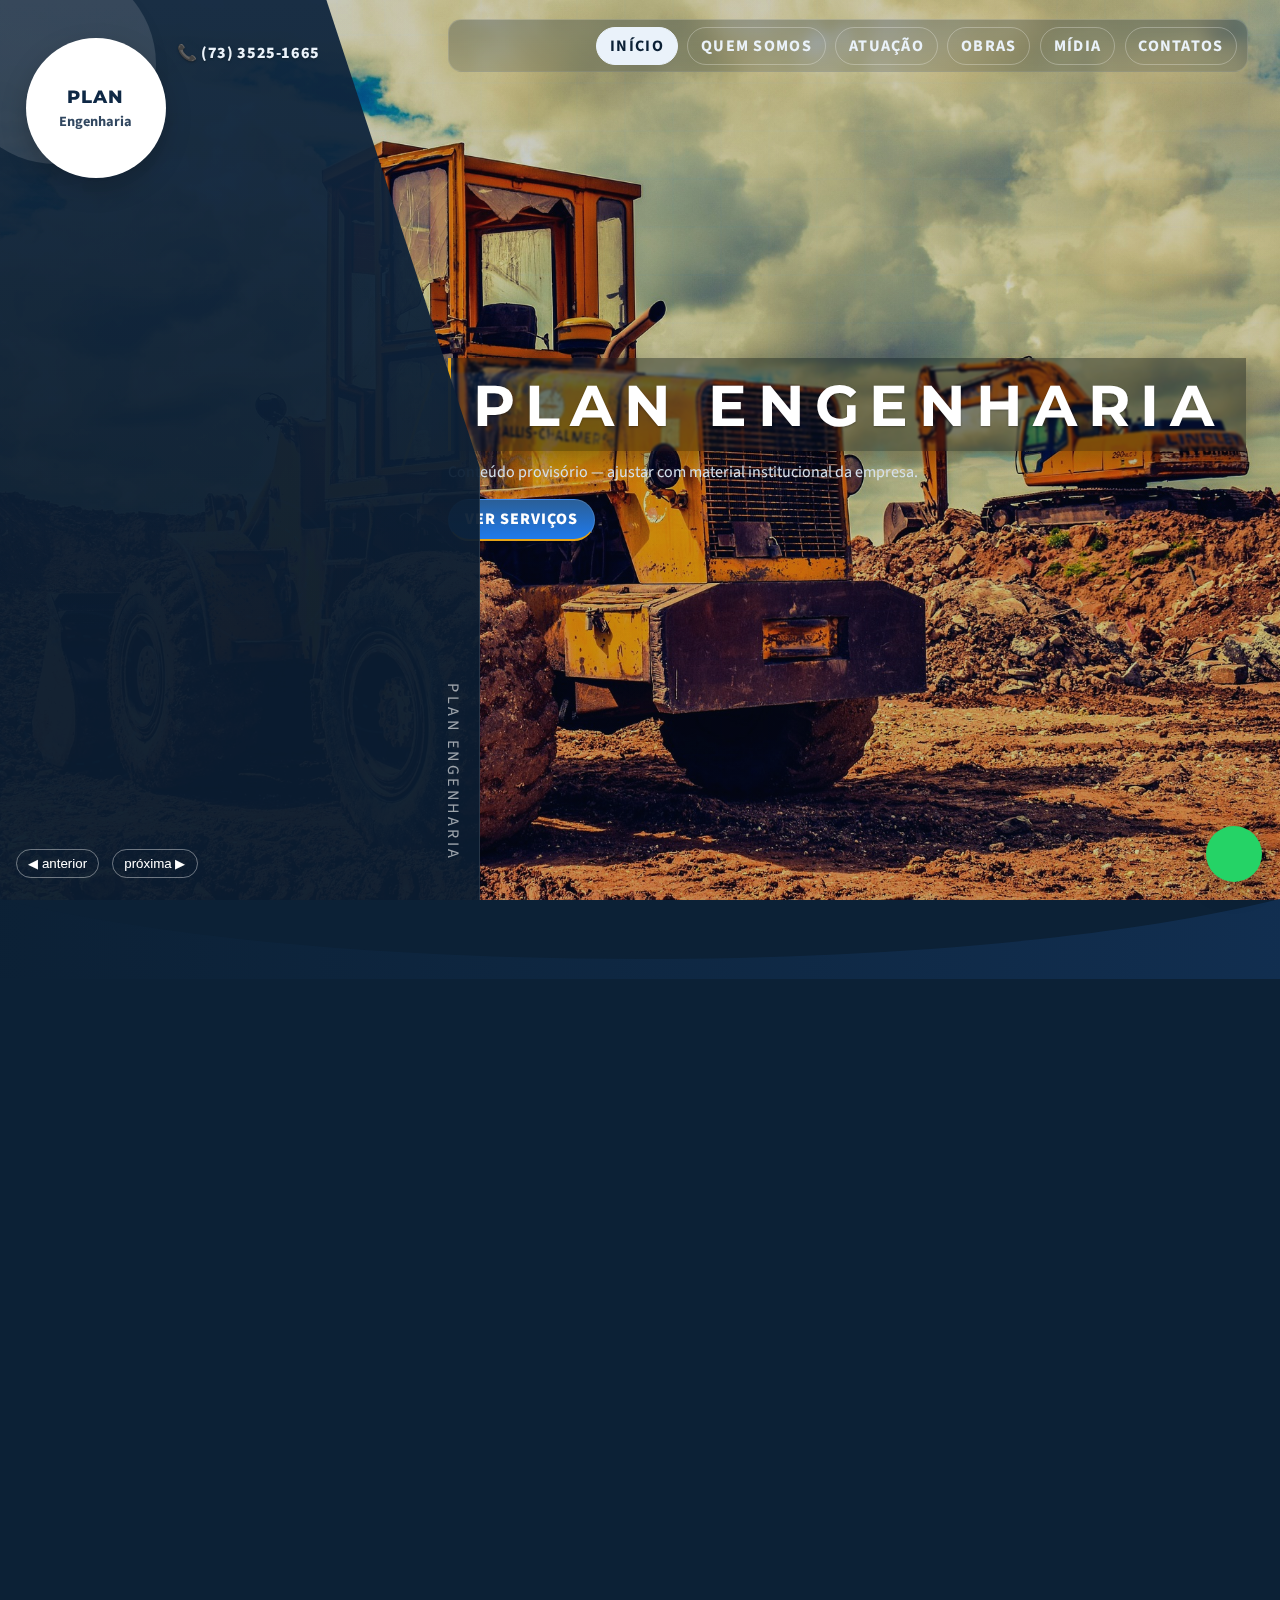
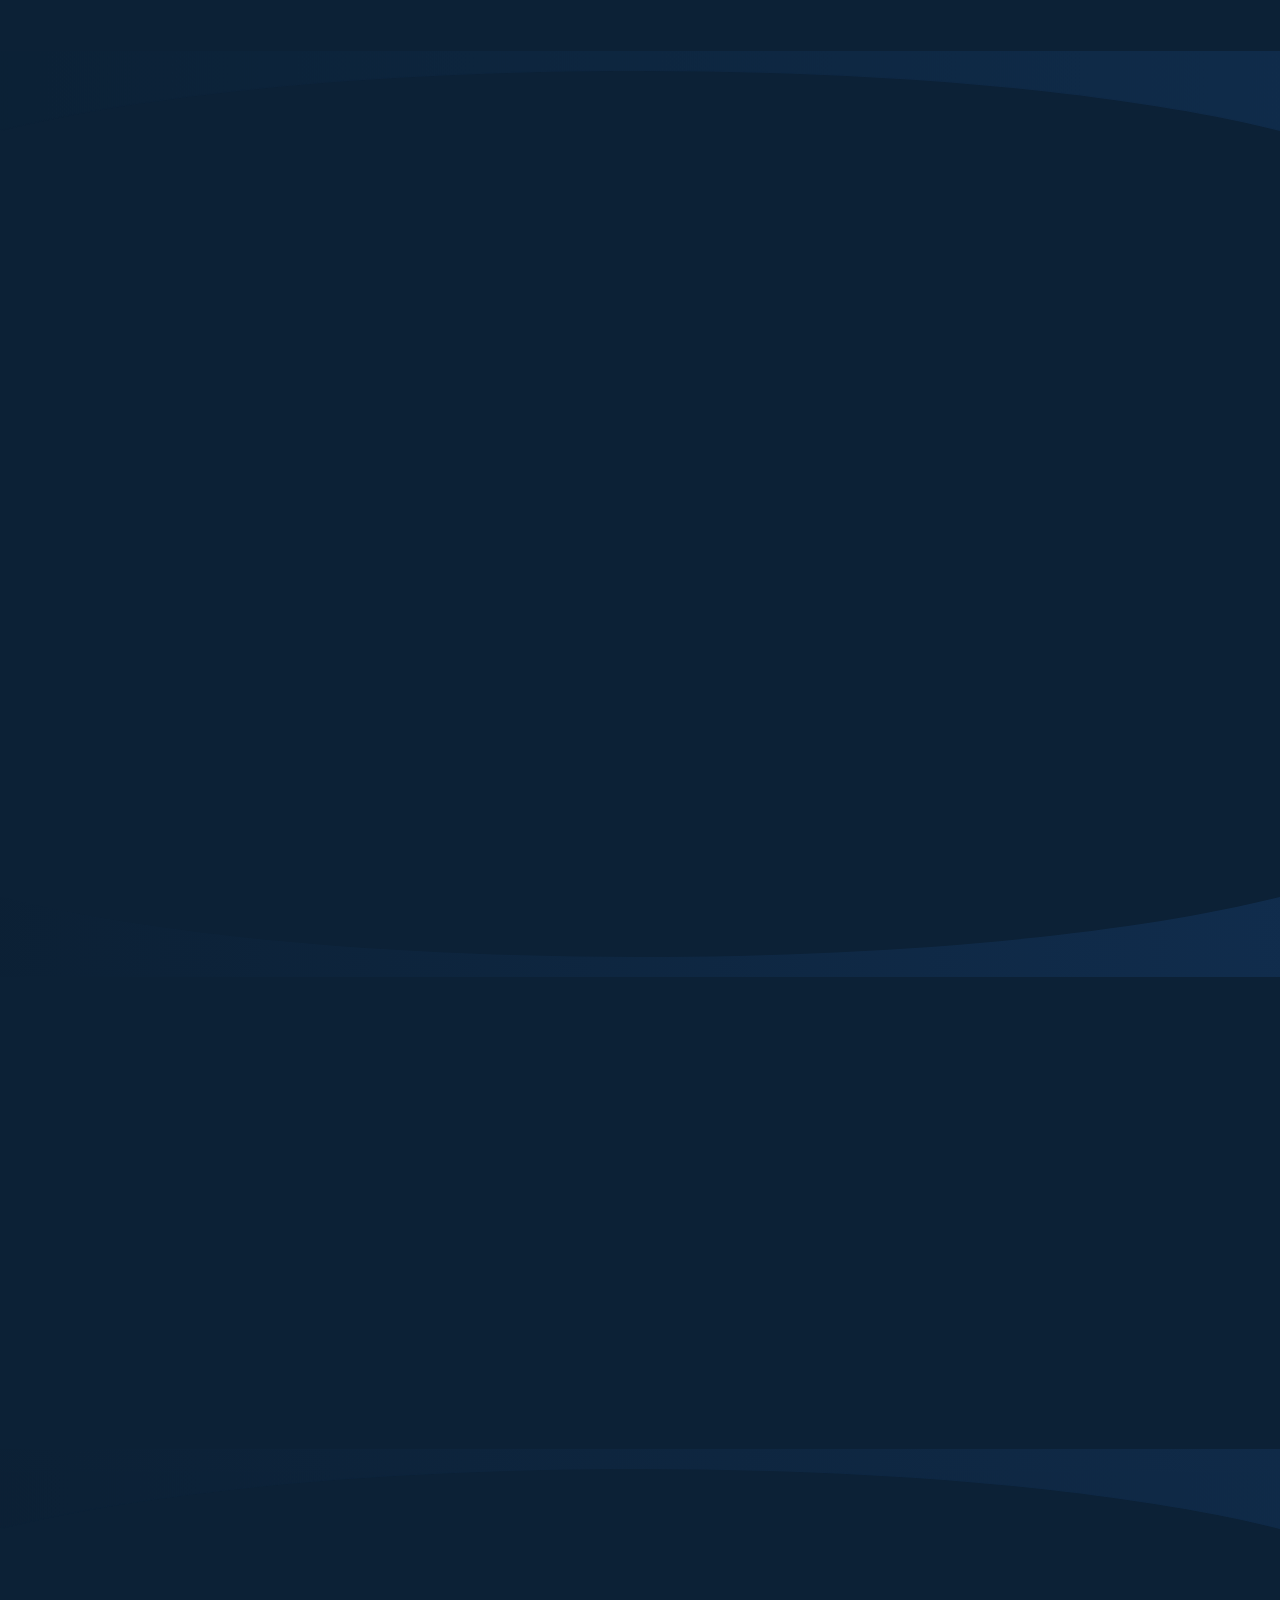
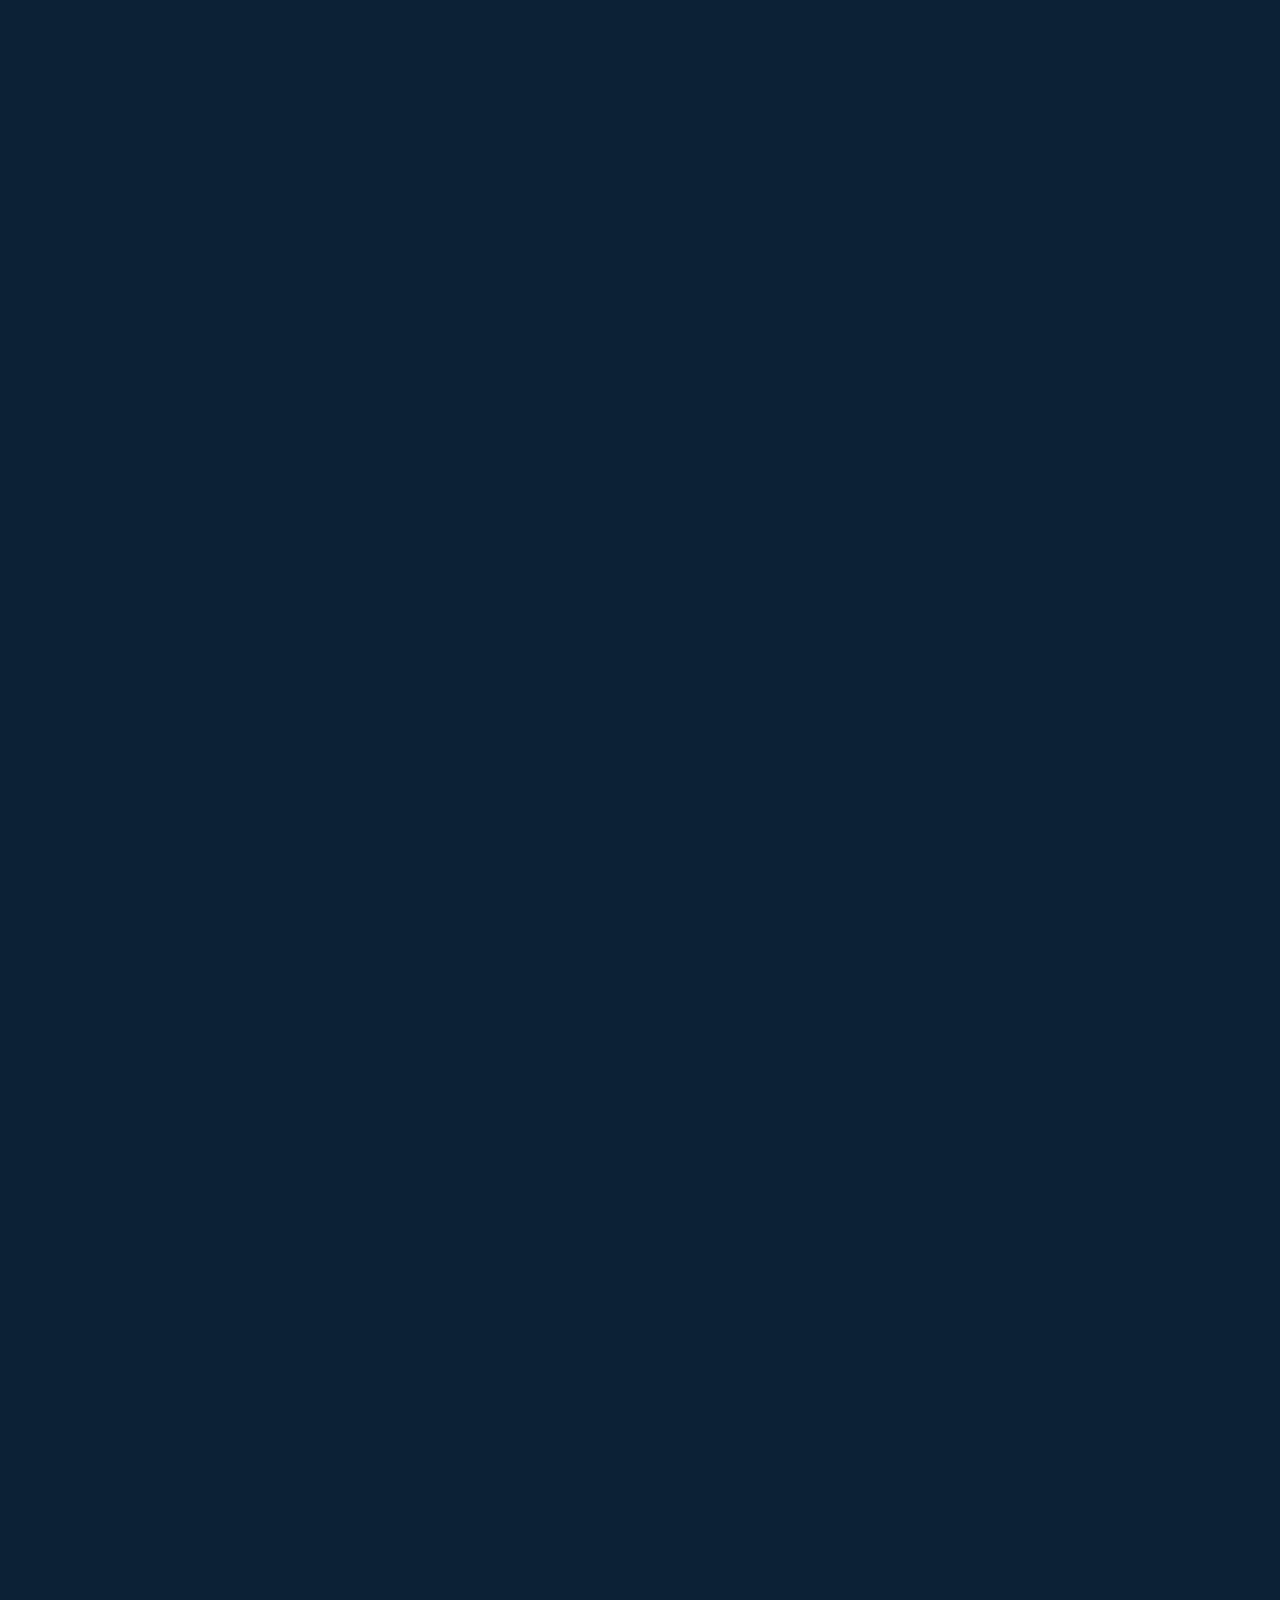
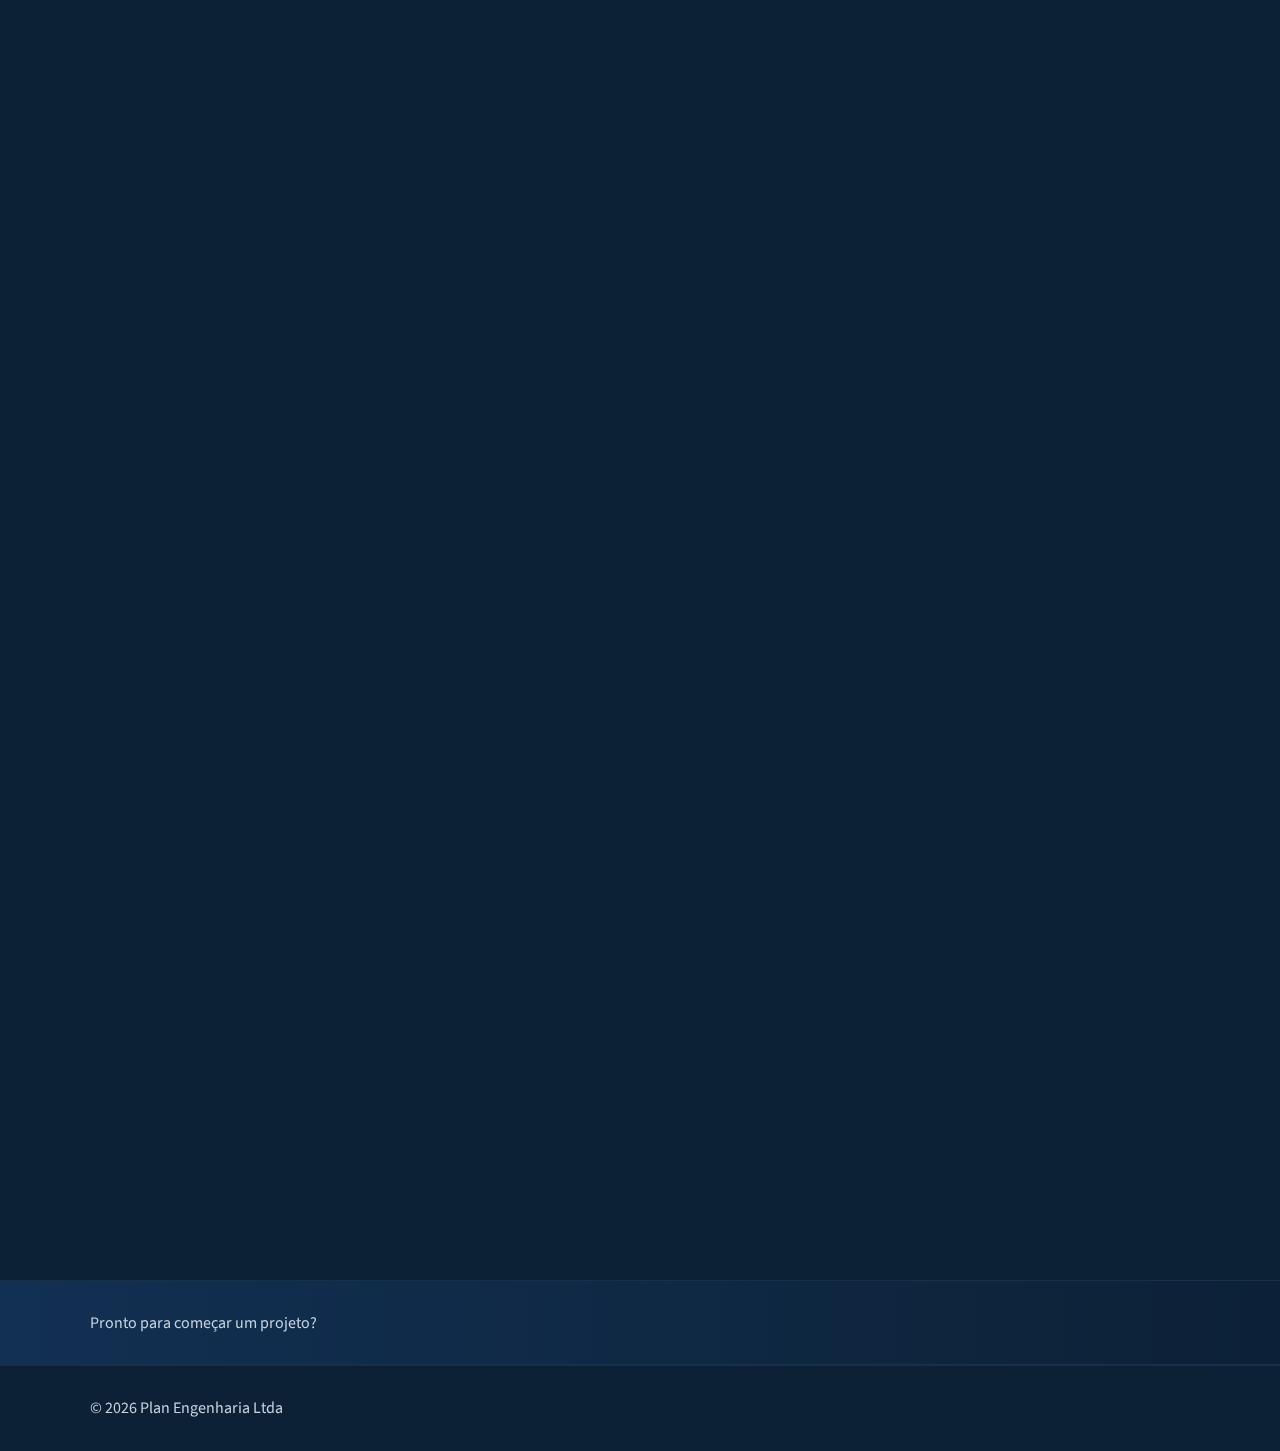
<file: index.html>
<!DOCTYPE html>
<html lang="pt-BR">
  <head>
    <meta charset="utf-8" />
    <meta name="viewport" content="width=device-width, initial-scale=1" />
    <title>Plan Engenharia | Início</title>
    <meta name="description"
      content="Plan Engenharia Ltda — engenharia com excelência: construção, terraplanagem, estruturas metálicas e infraestrutura." />
    <link rel="preconnect" href="https://fonts.googleapis.com">
    <link rel="preconnect" href="https://fonts.gstatic.com" crossorigin>
    <link
      href="https://fonts.googleapis.com/css2?family=Montserrat:wght@600;800&family=Source+Sans+3:wght@400;600;700&display=swap"
      rel="stylesheet">
    <link rel="stylesheet" href="assets/css/style.css" />
  </head>
  <body class="theme-dark home-no-header">
    <!-- =========== Menu Desktop =========== -->
    <header class="site-header wedge">
      <div class="topbar">
        <div class="container topbar-inner">
          <a class="brand" href="index.html">PLAN Engenharia</a>
          <div class="contact-top">📞 (73) 3525-1665</div>
        </div>
      </div>
      <div class="container header-inner">
        <nav class="nav" aria-label="Navegação principal">
          <button class="nav-toggle" aria-label="Abrir menu">☰</button>
          <ul class="nav-list">
            <li><a class="active" href="index.html">Início</a></li>
            <li><a href="sobre.html">Sobre</a></li>
            <!-- <li><a href="atividades.html">Atuação antiga</a></li> -->
            <li><a href="atuacao.html">Atuação</a></li>
            <li><a href="obras.html">Obras</a></li>
            <li><a href="press.html">Imprensa</a></li>
            <li><a href="contato.html">Contato</a></li>
          </ul>
        </nav>
      </div>
    </header>
    <!-- =========== Menu Mobile =========== -->
    <section class="hero hero-slider">
      <!-- Logo personalizada para mobile (sobreposta ao herói) -->
      <div class="mobile-brand" aria-label="Logo móvel">
        <div class="brand-ball">PLAN</div>
        <div class="brand-sub">Engenharia</div>
      </div>
      <!-- Painel de marca à esquerda, estilo wedge -->
      <aside class="hero-panel">
        <div class="panel-inner">
          <div class="brand-header">
            <div class="brand-badge">
              <div class="badge-logo">PLAN</div>
              <div class="badge-sub">Engenharia</div>
            </div>
          </div>
          <div class="panel-contact">
            <div class="phone phone-float">📞 (73) 3525-1665</div>
          </div>
          <div class="panel-controls">
            <button class="prev">◀ anterior</button>
            <button class="next">próxima ▶</button>
          </div>
          <div class="side-label">PLAN ENGENHARIA</div>
        </div>
      </aside>
      <!-- Navegação horizontal sobre a imagem (fora da barra lateral) -->
      <nav class="hero-topnav" aria-label="Navegação principal">
        <a href="index.html" class="active">Início</a>
        <a href="sobre.html">Quem Somos</a>
        <!-- <a href="atividades.html">Atuação antiga</a> -->
        <a href="atuacao.html">Atuação</a>
        <a href="obras.html">Obras</a>
        <a href="press.html">Mídia</a>
        <a href="contato.html">Contatos</a>
      </nav>
      <!-- Ornamento: semiarco inspirando o visual SIAN -->
      <svg class="hero-arc" viewBox="0 0 100 12" preserveAspectRatio="none" aria-hidden="true">
        <defs>
          <linearGradient id="arcGrad" x1="0" x2="1" y1="0" y2="0">
            <stop offset="0%" stop-color="#123053"/>
            <stop offset="100%" stop-color="#0c2136"/>
          </linearGradient>
        </defs>
        <path d="M0,12 Q50,-20 100,12 L100,0 L0,0 Z" fill="url(#arcGrad)" opacity=".55" />
      </svg>
      <!-- Identidade técnica inspirada no print: círculos e traços sutis -->
      <div class="brand-mark" aria-hidden="true">
        <svg viewBox="0 0 520 520" xmlns="http://www.w3.org/2000/svg">
          <g fill="none" stroke-width="2.5" opacity="0.35">
            <circle cx="120" cy="340" r="88" stroke="#86c5e6" />
            <circle cx="120" cy="340" r="64" stroke="#4fd1ff" stroke-dasharray="8 8" />
            <circle cx="300" cy="210" r="72" stroke="#86c5e6" />
            <circle cx="300" cy="210" r="48" stroke="#4fd1ff" stroke-dasharray="6 6" />
            <circle cx="420" cy="320" r="52" stroke="#86c5e6"/>
            <circle cx="420" cy="320" r="30" stroke="#4fd1ff" stroke-dasharray="5 7"/>
            <path d="M60 380 A140 140 0 0 0 240 240" stroke="#6b89a8" stroke-dasharray="10 12" />
            <path d="M260 180 A120 120 0 0 1 360 280" stroke="#6b89a8" stroke-dasharray="8 10" />
          </g>
        </svg>
      </div>
      <!-- Wordmark sutil atrás do conteúdo para reforço de marca -->
      
      <!-- Brilho cinematográfico -->
      <div class="hero-sheen" aria-hidden="true"></div>
      <!-- Ornamento técnico premium (camadas com rotação lenta) -->
      <div class="hero-ornament" aria-hidden="true">
        <svg viewBox="0 0 420 420" xmlns="http://www.w3.org/2000/svg">
          <defs>
            <linearGradient id="gearGrad" x1="0" x2="1" y1="0" y2="0">
              <stop offset="0%" stop-color="#86c5e6"/>
              <stop offset="100%" stop-color="#4fd1ff"/>
            </linearGradient>
          </defs>
          <!-- Camada grande (engrenagem simplificada) -->
          <g class="layer big" fill="none" stroke="url(#gearGrad)" stroke-width="2.5" opacity="0.35">
            <circle cx="210" cy="210" r="120" />
            <circle cx="210" cy="210" r="98" stroke-dasharray="10 8" />
            <!-- dentes simples -->
            <g stroke="#6b89a8" stroke-width="3" opacity=".55">
              <path d="M210 88 L210 70"/> <path d="M332 210 L350 210"/> <path d="M210 332 L210 350"/> <path d="M70 210 L88 210"/>
              <path d="M295 125 L308 112"/> <path d="M308 308 L295 295"/> <path d="M125 295 L112 308"/> <path d="M112 112 L125 125"/>
            </g>
          </g>
          <!-- Camada média (círculos e arcos) -->
          <g class="layer mid" fill="none" stroke="#86c5e6" stroke-width="2.2" opacity="0.35">
            <circle cx="120" cy="280" r="58" />
            <circle cx="120" cy="280" r="42" stroke="#4fd1ff" stroke-dasharray="8 7" />
            <path d="M70 300 A70 70 0 0 0 170 260" stroke="#6b89a8" stroke-dasharray="8 10" />
          </g>
          <!-- Camada pequena (marca sutil) -->
          <g class="layer small" fill="none" stroke="#86c5e6" stroke-width="2" opacity="0.35">
            <circle cx="320" cy="150" r="40" />
            <circle cx="320" cy="150" r="28" stroke="#4fd1ff" stroke-dasharray="6 6" />
            <path d="M290 150 L350 150" stroke="#6b89a8" stroke-dasharray="4 8" />
          </g>
        </svg>
      </div>
      <div class="hero-slide" style="background-image:url('assets/img/trator.jpg')">
        <div class="hero-content container">
          <h1 class="hero-tag">Plan Engenharia</h1>
          <p>Conteúdo provisório — ajustar com material institucional da empresa.</p>
          <a class="btn btn-primary" href="atividades.html">ver serviços</a>
        </div>
      </div>
      <div class="hero-slide" style="background-image:url('assets/img/trator.jpg')">
        <div class="hero-content container">
          <h1 class="hero-tag">Engenharia e infraestrutura</h1>
          <p>Conteúdo provisório — substituir por portfólio e cases quando disponível.</p>
          <a class="btn btn-primary" href="sobre.html">conheça a empresa</a>
        </div>
      </div>
      <div class="hero-controls" aria-hidden="true"></div>
    </section>

    <!-- divisor curvo entre herói e conteúdo -->
    <div class="section-wave down" aria-hidden="true">
      <svg viewBox="0 0 100 12" preserveAspectRatio="none">
        <defs>
          <linearGradient id="waveGrad1" x1="0" x2="1" y1="0" y2="0">
            <stop offset="0%" stop-color="#0c2136"/>
            <stop offset="100%" stop-color="#123053"/>
          </linearGradient>
        </defs>
        <path d="M0,0 C25,12 75,12 100,0 L100,12 L0,12 Z" fill="url(#waveGrad1)" opacity="0.9" />
      </svg>
    </div>

    <!-- SOBRE (resumo) -->
    <section class="section about-home diagonal">
      <div class="container">
        <h2 class="section-title">Sobre</h2>
        <div class="grid-2">
          <div>
            <p>
              Fornecemos produtos e serviços de engenharia para clientes públicos,
              privados e empreendimentos próprios. Atuamos com ética, qualidade e
              agilidade, valorizando o bem‑estar coletivo e dos clientes, e gerando
              oportunidades para criação de valores sustentáveis.
            </p>
            <div class="mvv-grid">
              <div class="mvv-card">
                <h3>Visão</h3>
                <p>
                  Realizar serviços de engenharia que valorizem o bem‑estar coletivo e dos
                  clientes, gerando oportunidades para criação de valores sustentáveis.
                </p>
              </div>
              <div class="mvv-card">
                <h3>Missão</h3>
                <ul class="feature-list">
                  <li>Excelência: qualidade em todos os projetos.</li>
                  <li>Ética: transparência em todas as relações.</li>
                  <li>Responsabilidade socioambiental: mitigar impactos.</li>
                  <li>Desenvolvimento contínuo: ambiente seguro e colaborativo.</li>
                  <li>Inovação: soluções criativas e eficientes.</li>
                </ul>
              </div>
            </div>
          </div>
          <figure class="media mask-ellipse">
            <img src="assets/img/trator.jpg" alt="Obras e infraestrutura" />
          </figure>
        </div>
      </div>
    </section>

    <!-- divisor curvo -->
    <div class="section-wave up" aria-hidden="true">
      <svg viewBox="0 0 100 12" preserveAspectRatio="none">
        <defs>
          <linearGradient id="waveGrad2" x1="0" x2="1" y1="0" y2="0">
            <stop offset="0%" stop-color="#123053"/>
            <stop offset="100%" stop-color="#0c2136"/>
          </linearGradient>
        </defs>
        <path d="M0,0 C25,12 75,12 100,0 L100,12 L0,12 Z" fill="url(#waveGrad2)" opacity="0.7" />
      </svg>
    </div>

    <!-- Atuação -->
    <section class="section dark-bg">
      <div class="container">
        <h2 class="section-title">Atuação</h2>
      </div>
      <section class="act-carousel act-3" aria-label="Atuação — Home">
        <div class="act-controls">
          <button class="prev" aria-label="Imagem anterior">◀ anterior</button>
          <button class="next" aria-label="Próxima imagem">próxima ▶</button>
        </div>
        <div class="act-row">
          <div class="act-item"><img src="assets/img/trator.jpg" alt="Construções em geral" /><span class="act-chip">Construções em geral</span><div class="act-zoom">🔍</div></div>
          <div class="act-item"><img src="assets/img/trator.jpg" alt="Serviços de terraplanagem" /><span class="act-chip">Serviços de terraplanagem</span><div class="act-zoom">🔍</div></div>
          <div class="act-item"><img src="assets/img/trator.jpg" alt="Estruturas metálicas" /><span class="act-chip">Estruturas metálicas</span><div class="act-zoom">🔍</div></div>
          <div class="act-item"><img src="assets/img/trator.jpg" alt="Locação de equipamentos" /><span class="act-chip">Locação de equipamentos</span><div class="act-zoom">🔍</div></div>
          <div class="act-item"><img src="assets/img/trator.jpg" alt="Obras de infraestrutura" /><span class="act-chip">Obras de infraestrutura</span><div class="act-zoom">🔍</div></div>
        </div>
      </section>
    </section>

    <!-- divisor curvo -->
    <div class="section-wave down" aria-hidden="true">
      <svg viewBox="0 0 100 12" preserveAspectRatio="none">
        <defs>
          <linearGradient id="waveGrad3" x1="0" x2="1" y1="0" y2="0">
            <stop offset="0%" stop-color="#0c2136"/>
            <stop offset="100%" stop-color="#123053"/>
          </linearGradient>
        </defs>
        <path d="M0,0 C25,12 75,12 100,0 L100,12 L0,12 Z" fill="url(#waveGrad3)" opacity="0.8" />
      </svg>
    </div>

    <!-- Diferenciais -->
    <section class="section diagonal">
      <div class="container">
        <h2 class="section-title">Diferenciais</h2>
        <ul class="feature-list iconized">
          <li>🏗️ Gestão de obras eficiente e segura</li>
          <li>🧭 Cumprimento rigoroso de prazos e custos</li>
          <li>♻️ Responsabilidade socioambiental em todas as etapas</li>
          <li>🔧 Frota própria e locação de equipamentos</li>
          <li>💡 Projetos com inovação e alta performance</li>
        </ul>
      </div>
    </section>

    <!-- divisor curvo -->
    <div class="section-wave up" aria-hidden="true">
      <svg viewBox="0 0 100 12" preserveAspectRatio="none">
        <defs>
          <linearGradient id="waveGrad4" x1="0" x2="1" y1="0" y2="0">
            <stop offset="0%" stop-color="#123053"/>
            <stop offset="100%" stop-color="#0c2136"/>
          </linearGradient>
        </defs>
        <path d="M0,0 C25,12 75,12 100,0 L100,12 L0,12 Z" fill="url(#waveGrad4)" opacity="0.65" />
      </svg>
    </div>

    <!-- Obras (Home) -->
    <section class="work-section section diagonal">
      <div class="container">
        <h2 class="section-title">Obras</h2>
        <div class="work-grid">
          <article class="work-card">
            <div class="work-head">Escola de Tempo Integral Navarro de Brito — Jequié (BA)</div>
            <img src="assets/img/work1.svg" alt="Escola de Tempo Integral Navarro de Brito — Jequié (BA)" />
            <div class="work-body">
              <p>Execução das obras de Implantação da Escola de Tempo Integral Navarro de Brito, localizada na Av. Ulisses Coelho Lima, no município de Jequié, através de Subempreitada total dos serviços, composto de Módulo Pedagógico com 12 salas de aula, Refeitório, Auditório, Quadra Poliesportiva Coberta, Campo Society, Pista de Atletismo, Subestação de Energia, Usina Fotovoltaica, dentre outros.</p>
            </div>
          </article>
          <article class="work-card">
            <div class="work-head">Escola de Tempo Integral — Brejões (BA), Distrito de Serrana</div>
            <img src="assets/img/work2.svg" alt="Escola de Tempo Integral — Brejões (BA), Distrito de Serrana" />
            <div class="work-body">
              <p>Execução das obras de Implantação da Escola de Tempo Integral do Município de Brejões, localizada no Distrito de Serrana (Km 100), através de Subempreitada total dos serviços, composto de Módulo Pedagógico com 8 salas de aula, Refeitório, Auditório, Piscina com dimensões de 25m x 12,5m, Quadra Poliesportiva Coberta, Campo Society, Subestação de Energia, dentre outros.</p>
            </div>
          </article>
          <article class="work-card">
            <div class="work-head">Faculdade Anhanguera (antiga Pitágoras) — Jequié (BA)</div>
            <img src="assets/img/work3.svg" alt="Faculdade Anhanguera (antiga Pitágoras) — Jequié (BA)" />
            <div class="work-body">
              <p>Execução de parte das obras civis para a implantação da Faculdade Pitágoras, atualmente Faculdade Anhanguera, em Jequié – BA, compreendendo os serviços preliminares, como implantação do canteiro de obras, escavações, preparo para fundações, execução das vigas baldrames (518,53m ou 51,85 m³), dentre outros; alvenaria de fechamento com blocos de concreto (3.060,18 m²); serviços de estrutura de concreto, como forma (414,25 m²), armadura (22.956,21Kg) e aplicação do concreto (65 m³); assentamento de portas (89 un) e esquadrias das janelas (207 un), além de diversos serviços complementares de apoio à obra.</p>
            </div>
          </article>
        </div>
        <p style="margin-top:1rem"><a class="btn btn-primary" href="obras.html">ver todas</a></p>
      </div>
    </section>

    <!-- Notícias (conteúdo provisório) -->
    <section class="section dark-bg diagonal" aria-labelledby="home-news-title">
      <div class="container">
        <div class="grid-2" style="align-items:center">
          <h2 id="home-news-title" class="section-title">Notícias — conteúdo provisório</h2>
          <form class="search-form" action="press.html" method="get" aria-label="Pesquisar notícias">
            <input type="search" name="q" placeholder="Pesquisar notícias..." aria-label="Pesquisar notícias" />
          </form>
        </div>
        <div class="news">
          <article class="news-item">
            <img src="assets/img/trator.jpg" alt="Notícia exemplo (placeholder)" />
            <h3>Notícia exemplo — conteúdo provisório</h3>
            <p class="news-meta">Publicação: — · Canal: — · Categoria: —</p>
            <p>Conteúdo provisório — ajustar com a área de imprensa/portfólio da empresa depois.</p>
          </article>
          <article class="news-item">
            <img src="assets/img/trator.jpg" alt="Notícia exemplo (placeholder)" />
            <h3>Notícia exemplo — conteúdo provisório</h3>
            <p class="news-meta">Publicação: — · Canal: — · Categoria: —</p>
            <p>Conteúdo provisório — ajustar com a área de imprensa/portfólio da empresa depois.</p>
          </article>
          <article class="news-item">
            <img src="assets/img/trator.jpg" alt="Notícia exemplo (placeholder)" />
            <h3>Notícia exemplo — conteúdo provisório</h3>
            <p class="news-meta">Publicação: — · Canal: — · Categoria: —</p>
            <p>Conteúdo provisório — ajustar com a área de imprensa/portfólio da empresa depois.</p>
          </article>
        </div>
        <p style="margin-top:1rem"><a class="btn btn-primary" href="press.html">ver todas as notícias</a></p>
      </div>
    </section>

      <!-- Teasers de Obras e Imprensa -->
    <section class="section dark-bg">
      <div class="container grid-2">
        <div class="teaser">
          <h3>Obras</h3>
          <p>Conteúdo provisório — substituir por portfólio da empresa depois.</p>
          <a class="btn btn-primary" href="obras.html">ver obras</a>
        </div>
        <div class="teaser">
            <h3>Imprensa / Notícias</h3>
          <p>Conteúdo provisório — ajustar com notícias reais da empresa depois.</p>
          <a class="btn btn-primary" href="press.html">ver notícias</a>
        </div>
      </div>
    </section>

    <!-- Mapa de Localização (Home) -->
    <section class="home-map-section section">
      <div class="container">
        <h2 class="section-title">Localização</h2>
        <div class="map-embed">
          <iframe title="Mapa de localização" src="https://www.google.com/maps?q=Jequi%C3%A9,+BA&output=embed" loading="lazy" referrerpolicy="no-referrer-when-downgrade"></iframe>
        </div>
      </div>
    </section>

    <!-- Barra de contato -->
    <section class="cta-bar">
      <div class="container cta-inner">
        <div>Pronto para começar um projeto?</div>
        <a class="btn btn-outline" href="contato.html">Fale conosco</a>
      </div>
    </section>

    <footer class="site-footer">
      <div class="container footer-inner">
        <p>© <span id="year"></span> Plan Engenharia Ltda</p>
      </div>
    </footer>

    <a class="whatsapp-float" href="https://wa.me/5573981896895" target="_blank" aria-label="Abrir WhatsApp"></a>
    <script src="assets/js/main.js"></script>
  </body>
</html>
</file>
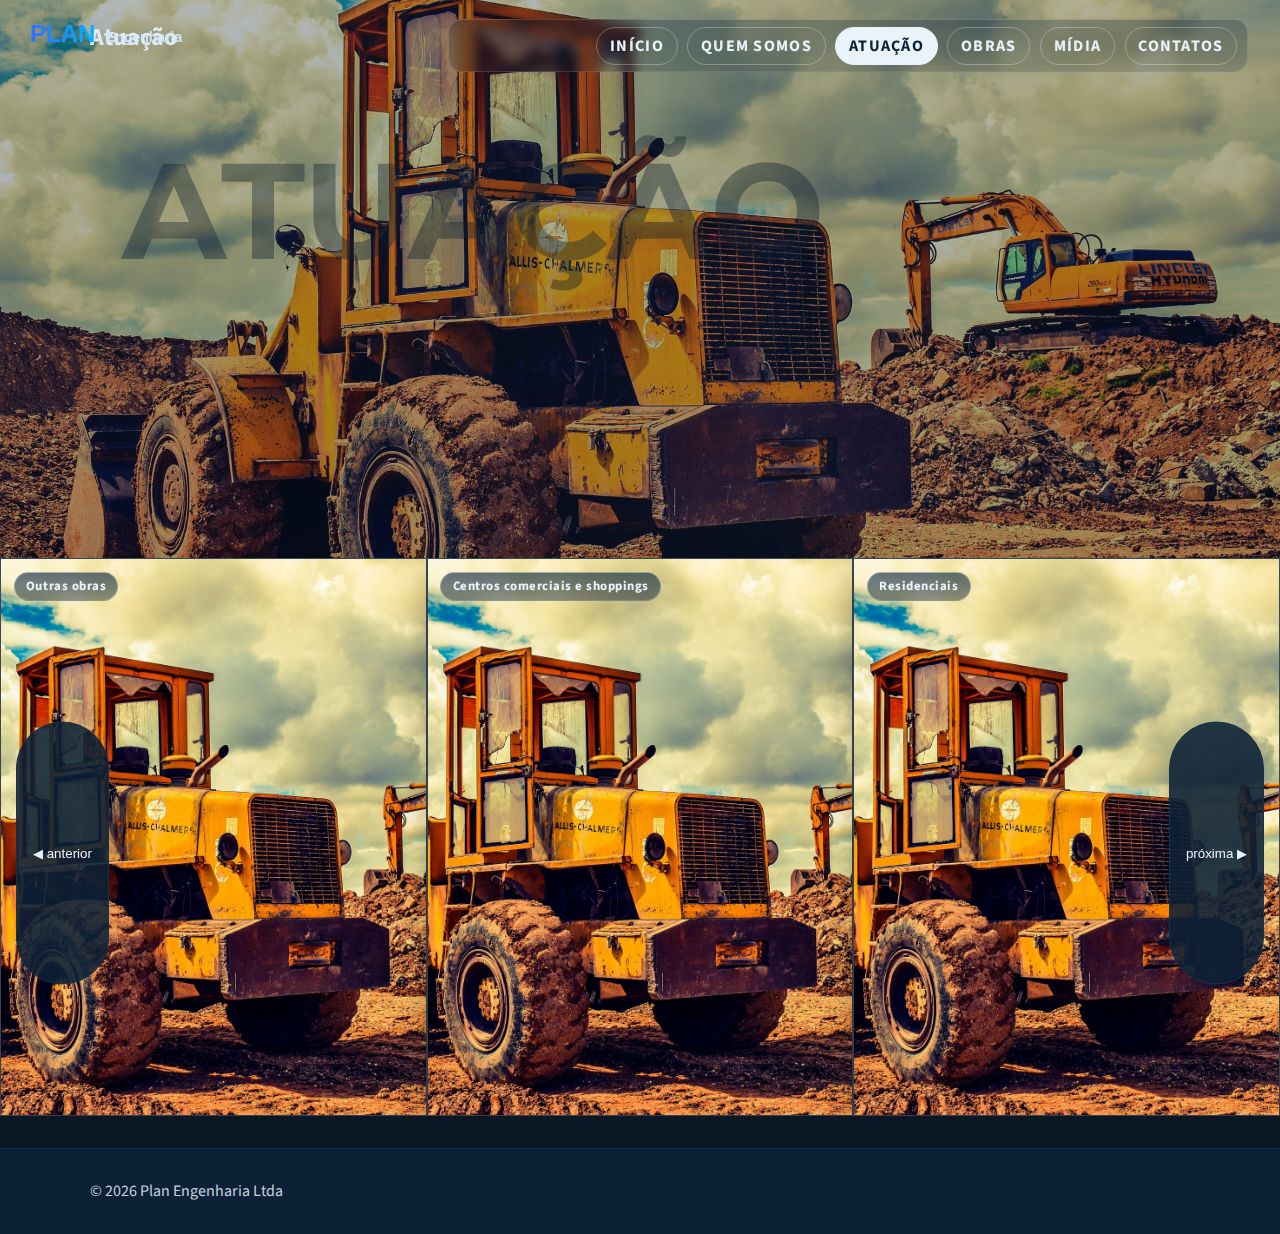
<file: atividades.html>
<!DOCTYPE html>
<html lang="pt-BR">
  <head>
    <meta charset="utf-8" />
    <meta name="viewport" content="width=device-width, initial-scale=1" />
    <title>Plan Engenharia | Atuação</title>
    <link href="https://fonts.googleapis.com/css2?family=Montserrat:wght@600;800&family=Source+Sans+3:wght@400;600;700&display=swap" rel="stylesheet">
    <link rel="stylesheet" href="assets/css/style.css" />
  </head>
  <body class="theme-dark home-no-header">
    <header class="site-header wedge">
      <div class="topbar"><div class="container topbar-inner"><a class="brand" href="index.html">PLAN Engenharia</a><div class="contact-top">📞 (73) 3525-1665</div></div></div>
      <div class="container header-inner">
  <nav class="nav"><button class="nav-toggle">☰</button><ul class="nav-list"><li><a href="index.html">Início</a></li><li><a href="sobre.html">Sobre</a></li><li><a class="active" href="atividades.html">Atuação</a></li><li><a href="obras.html">Obras</a></li><li><a href="press.html">Imprensa</a></li><li><a href="contato.html">Contato</a></li></ul></nav>
      </div>
    </header>

  <section class="page-hero atividades-hero" style="background-image:url('assets/img/trator.jpg')">
      <div class="hero-art" aria-hidden="true"></div>
      <a class="hero-logo" href="index.html" aria-label="PLAN Engenharia">
        <img src="assets/img/plan-logo.svg" alt="PLAN Engenharia" />
      </a>
      <nav class="hero-topnav" aria-label="Navegação principal">
        <a href="index.html">Início</a>
        <a href="sobre.html">Quem Somos</a>
        <a href="atividades.html" class="active">Atuação</a>
        <a href="obras.html">Obras</a>
        <a href="press.html">Mídia</a>
        <a href="contato.html">Contatos</a>
      </nav>
      <svg class="hero-arc" viewBox="0 0 100 12" preserveAspectRatio="none" aria-hidden="true">
        <defs>
          <linearGradient id="arcGrad" x1="0" x2="1" y1="0" y2="0">
            <stop offset="0%" stop-color="#123053"/>
            <stop offset="100%" stop-color="#0c2136"/>
          </linearGradient>
        </defs>
        <path d="M0,12 Q50,-20 100,12 L100,0 L0,0 Z" fill="url(#arcGrad)" opacity=".55" />
      </svg>
      <div class="container">
    <h1 class="big-outline">atuação</h1>
        <h2>Atuação</h2>
      </div>
    </section>

    <section class="act-carousel act-3" aria-label="Atuação da Plan Engenharia">
      <div class="act-controls">
        <button class="prev" aria-label="Imagem anterior">◀ anterior</button>
        <button class="next" aria-label="Próxima imagem">próxima ▶</button>
      </div>
      <div class="act-row">
        <div class="act-item"><img src="assets/img/trator.jpg" alt="Outras obras" /><span class="act-chip chip">Outras obras</span><div class="act-zoom">🔍</div></div>
        <div class="act-item"><img src="assets/img/trator.jpg" alt="Centros comerciais e shoppings" /><span class="act-chip chip">Centros comerciais e shoppings</span><div class="act-zoom">🔍</div></div>
        <div class="act-item"><img src="assets/img/trator.jpg" alt="Residenciais" /><span class="act-chip chip">Residenciais</span><div class="act-zoom">🔍</div></div>
        <div class="act-item"><img src="assets/img/trator.jpg" alt="Infraestrutura" /><span class="act-chip chip">Infraestrutura</span><div class="act-zoom">🔍</div></div>
        <div class="act-item"><img src="assets/img/trator.jpg" alt="Terraplanagem" /><span class="act-chip chip">Terraplanagem</span><div class="act-zoom">🔍</div></div>
      </div>
    </section>

    <footer class="site-footer"><div class="container footer-inner"><p>© <span id="year"></span> Plan Engenharia Ltda</p></div></footer>
    <script src="assets/js/main.js"></script>
  </body>
</html>
</file>
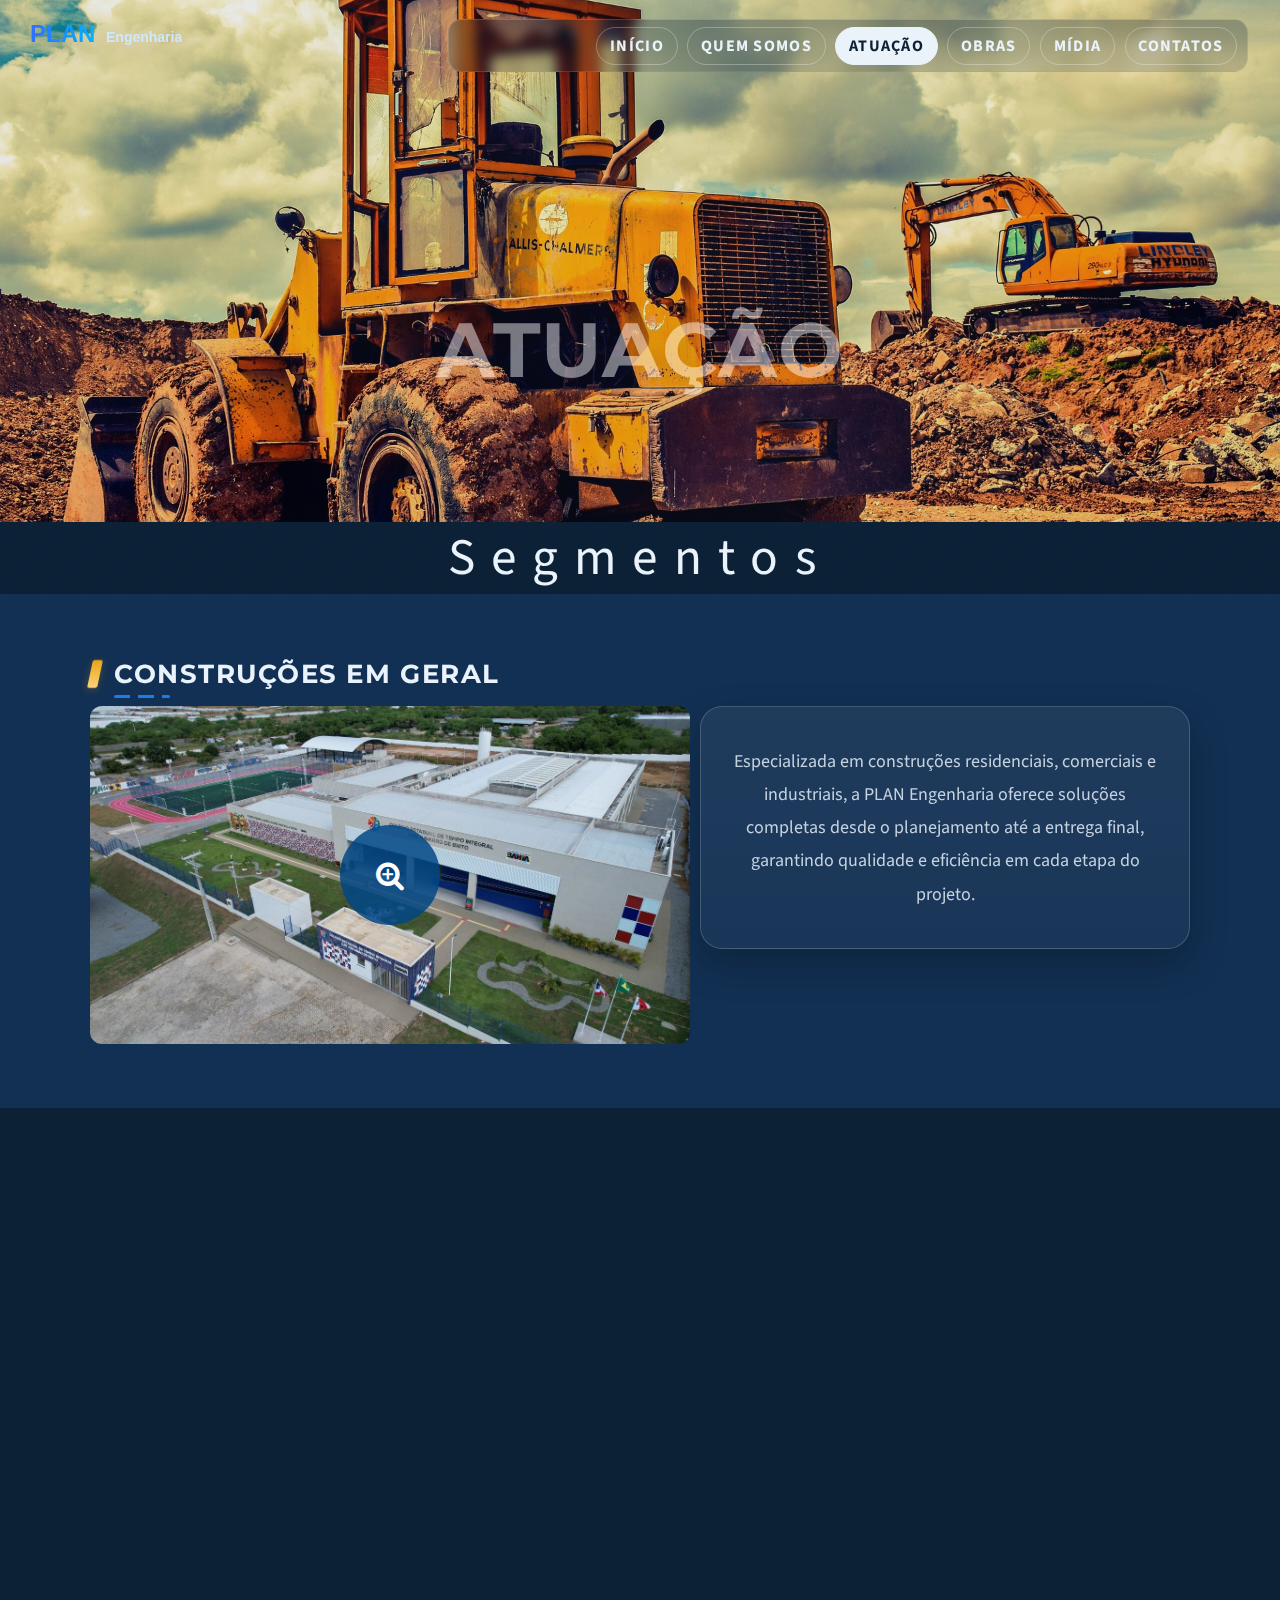
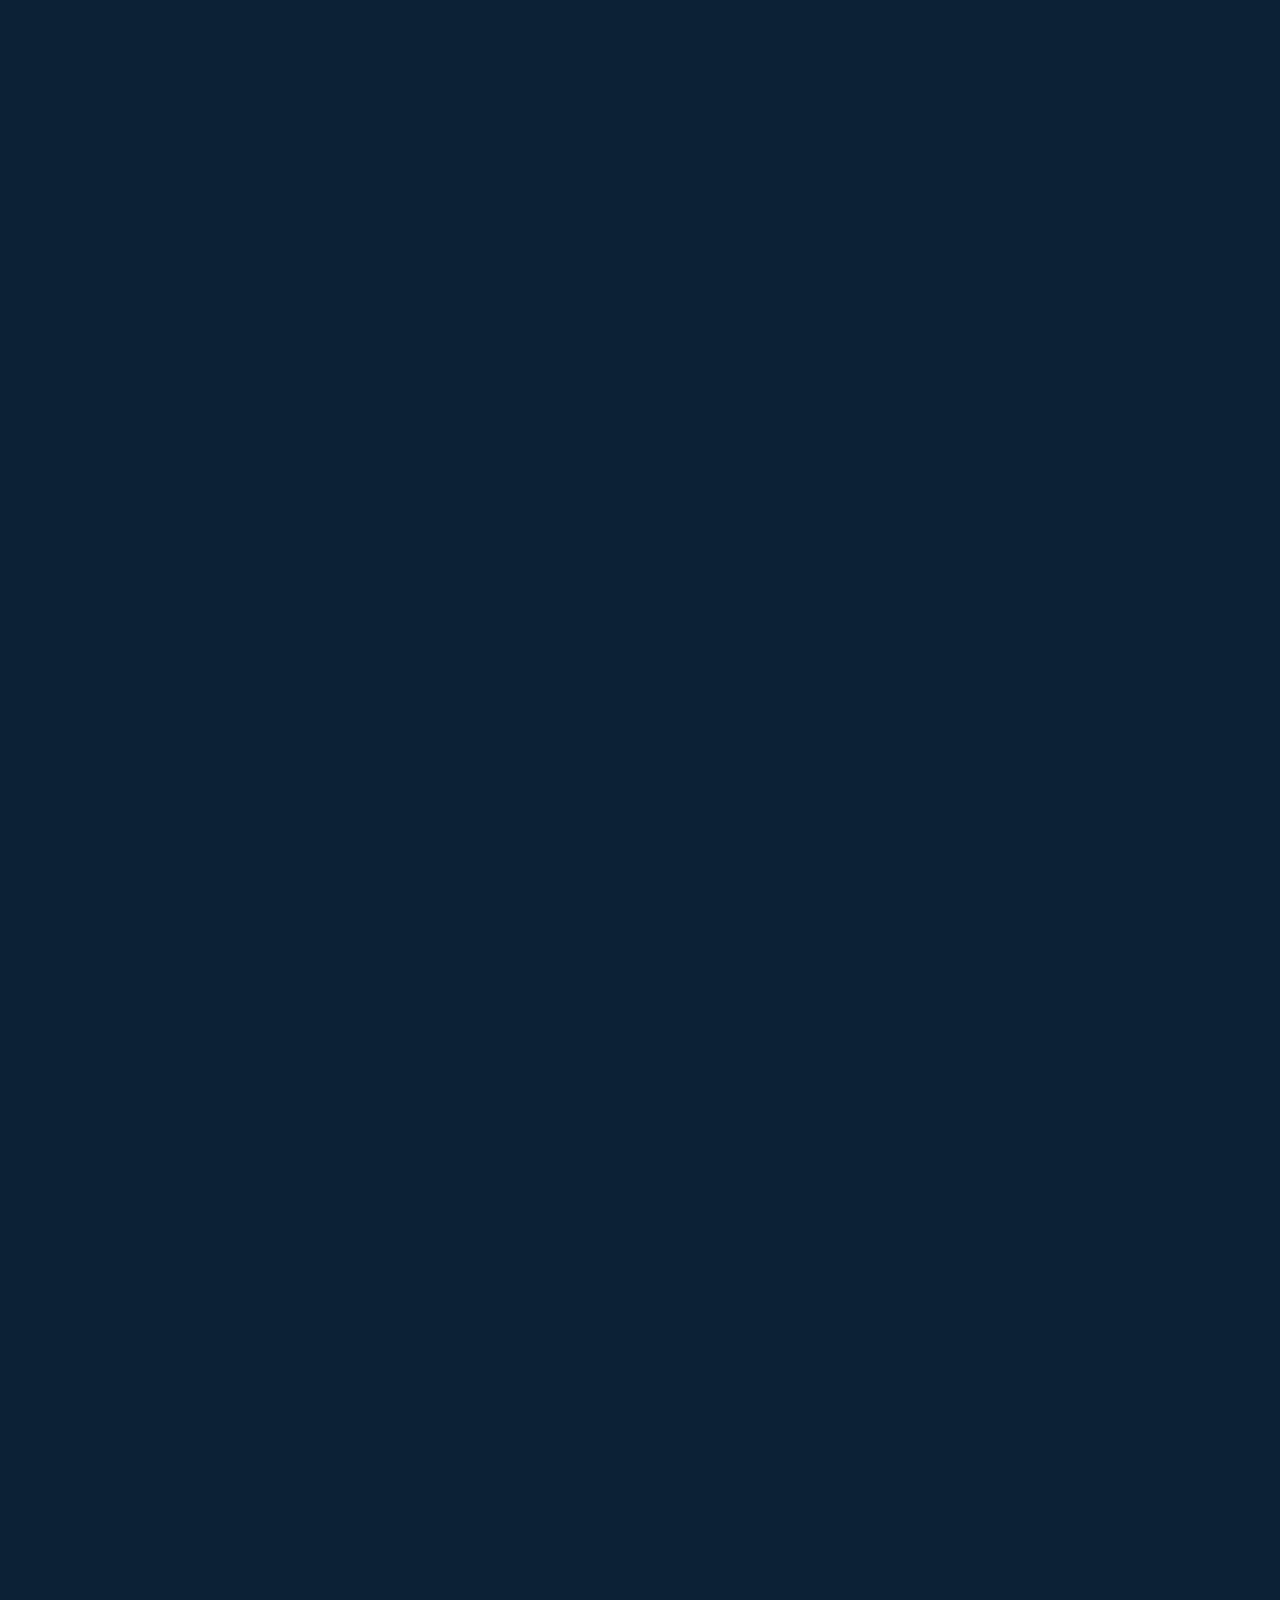
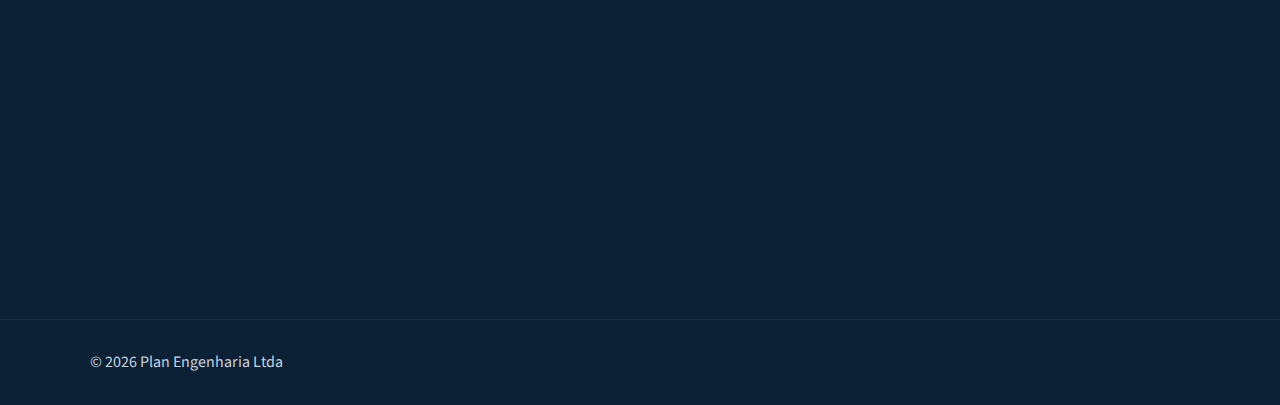
<file: atuacao.html>
<!DOCTYPE html>
<html lang="pt-BR">
  <head>
    <meta charset="utf-8" />
    <meta name="viewport" content="width=device-width, initial-scale=1" />
    <title>Plan Engenharia | Atuação</title>
    <link
      href="https://fonts.googleapis.com/css2?family=Montserrat:wght@600;800&family=Source+Sans+3:wght@400;600;700&display=swap"
      rel="stylesheet">
    
    <link rel="stylesheet" href="https://cdnjs.cloudflare.com/ajax/libs/font-awesome/4.7.0/css/font-awesome.min.css">
    <link rel="stylesheet" href="assets/css/style.css?v=1734642605" />
  </head>

  <body class="theme-dark home-no-header">
    <!-- =========== Menu Desktop =========== -->
    <header class="site-header wedge">
      <div class="topbar">
        <div class="container topbar-inner"><a class="brand" href="index.html">PLAN Engenharia</a>
          <div class="contact-top">📞 (73) 3525-1665</div>
        </div>
      </div>
      <div class="container header-inner">
        <nav class="nav">
          <button class="nav-toggle">☰</button>
          <ul class="nav-list">
            <li><a href="index.html">Início</a></li>
            <li><a href="sobre.html">Sobre</a></li>
            <!-- <li><a href="atividades.html">Atuação antiga</a></li> -->
            <li><a href="atuacao.html" class="active">Atuação</a></li>
            <li><a href="obras.html">Obras</a></li>
            <li><a href="press.html">Imprensa</a></li>
            <li><a href="contato.html">Contato</a></li>
          </ul>
        </nav>
      </div>
    </header>
    <!-- =========== Menu Mobile =========== -->
    <section class="page-hero atuacao">
      <div class="hero-art" aria-hidden="true"></div>
      <!-- Logo simples sobre o herói, sem faixa lateral nem telefone -->
      <a class="hero-logo" href="index.html" aria-label="PLAN Engenharia">
        <img src="assets/img/plan-logo.svg" alt="PLAN Engenharia" />
      </a>
      <nav class="hero-topnav" aria-label="Navegação principal">
        <a href="index.html">Início</a>
        <a href="sobre.html">Quem Somos</a>
        <!-- <a href="atividades.html">Atuação antiga</a> -->
        <a href="atuacao.html" class="active">Atuação</a>
        <a href="obras.html">Obras</a>
        <a href="press.html">Mídia</a>
        <a href="contato.html">Contatos</a>
      </nav>
      <svg class="hero-arc" viewBox="0 0 100 12" preserveAspectRatio="none" aria-hidden="true">
        <defs>
          <linearGradient id="arcGrad" x1="0" x2="1" y1="0" y2="0">
            <stop offset="0%" stop-color="#123053" />
            <stop offset="100%" stop-color="#0c2136" />
          </linearGradient>
        </defs>
        <path d="M0,12 Q50,-20 100,12 L100,0 L0,0 Z" fill="url(#arcGrad)" opacity=".55" />
      </svg>
      <div class="container">
        <h1 class="page-title">Atuação</h1>
        <h1 class="big-outline">atuação</h1>
      </div>
    </section>

    <div class="global-title">
      Segmentos 
    </div>

    <section class="section dark-bg">
      <div class="container">
        <h2 class="section-title"> Construções em geral </h2>
        
        <div class="segmentos">
          <div class="col-md-6 col-area-img">
            <div class="card-area-item-center">
              <a class="card-area-link" href="#" data-toggle="modal" data-target="#Areas-1">
                <img src="assets/img/atuacao/colegio_estadual_luiz_navarro.png"
                  class="attachment-atuacao-size size-atuacao-size wp-post-image" alt="" decoding="async"
                  sizes="(max-width: 400px) 100vw, 400px">
                <div class="lupa-icon">
                  <i class="fa fa-search-plus" aria-hidden="true"></i>
                </div>
              </a>
            </div>
          </div>
          <div>
            <div class="container">
              <article class="lead-text">
                <p>Especializada em construções residenciais, comerciais e industriais, a PLAN Engenharia oferece soluções
                  completas desde o planejamento até a entrega final, garantindo qualidade e eficiência em cada etapa do
                  projeto.</p>
              </article>
            </div>
          </div>
        </div>
      </div>
    </section>

    <section class="section">
      <div class="container">
        <h2 class="section-title"> Serviços de terraplanagem </h2>
        
        <div class="segmentos">
          <div class="col-md-6 col-area-img">
            <div class="card-area-item-center">
              <a class="card-area-link" href="#" data-toggle="modal" data-target="#Areas-1">
                <img src="assets/img/atuacao/terraplenagem_posto_rosa_flor.png"
                  class="attachment-atuacao-size size-atuacao-size wp-post-image" alt="" decoding="async"
                  sizes="(max-width: 400px) 100vw, 400px">
                <div class="lupa-icon">
                  <i class="fa fa-search-plus" aria-hidden="true"></i>
                </div>
              </a>
            </div>
          </div>
          <div>
            <div class="container">
              <article class="lead-text">
                <p>Serviços especializados de terraplanagem para preparação de terrenos, garantindo estabilidade e segurança
                  para construções de diversos portes.</p>
              </article>
            </div>
          </div>
        </div>
      </div>
    </section>

    <section class="section diagonal">
      <div class="container">
        <h2 class="section-title"> Estruturas metálicas </h2>
        
        <div class="segmentos">
          <div class="col-md-6 col-area-img">
            <div class="card-area-item-center">
              <a class="card-area-link" href="#" data-toggle="modal" data-target="#Areas-1">
                <img src="assets/img/atuacao/fabrica_latas_aluminio_crown.png"
                  class="attachment-atuacao-size size-atuacao-size wp-post-image" alt="" decoding="async"
                  sizes="(max-width: 400px) 100vw, 400px">
                <div class="lupa-icon">
                  <i class="fa fa-search-plus" aria-hidden="true"></i>
                </div>
              </a>
            </div>
          </div>
          <div>
            <div class="container">
              <article class="lead-text">
                <p>Desenvolvimento e montagem de estruturas metálicas para diversos tipos de edificações, garantindo
                  resistência, durabilidade e agilidade na construção.</p>
              </article>
            </div>
          </div>
        </div>
      </div>
    </section>

    <section class="section dark-bg founders">
      <div class="container">
        <h2 class="section-title"> Locação de equipamentos </h2>
        
        <div class="segmentos">
          <div class="col-md-6 col-area-img">
            <div class="card-area-item-center">
              <a class="card-area-link" href="#" data-toggle="modal" data-target="#Areas-1">
                <img src="assets/img/atuacao/ampliacao_hgpv_equipamentos.png"
                  class="attachment-atuacao-size size-atuacao-size wp-post-image" alt="" decoding="async"
                  sizes="(max-width: 400px) 100vw, 400px">
                <div class="lupa-icon">
                  <i class="fa fa-search-plus" aria-hidden="true"></i>
                </div>
              </a>
            </div>
          </div>
          <div>
            <div class="container">
              <article class="lead-text">
                <p>Serviço de locação de equipamentos pesados e especializados para obras de construção civil, atendendo às
                  necessidades específicas de cada projeto com eficiência e suporte técnico.</p>
              </article>
            </div>
          </div>
        </div>
      </div>
    </section>

    <section class="section">
      <div class="container">
        <h2 class="section-title"> Obras de infraestrutura </h2>
        
        <div class="segmentos">
          <div class="col-md-6 col-area-img">
            <div class="card-area-item-center">
              <a class="card-area-link" href="#" data-toggle="modal" data-target="#Areas-1">
                <img src="assets/img/atuacao/sistema_esgotamento_sanitario_infraestrutura.png"
                  class="attachment-atuacao-size size-atuacao-size wp-post-image" alt="" decoding="async"
                  sizes="(max-width: 400px) 100vw, 400px">
                <div class="lupa-icon">
                  <i class="fa fa-search-plus" aria-hidden="true"></i>
                </div>
              </a>
            </div>
          </div>
          <div>
            <div class="container">
              <article class="lead-text">
                <p>Execução de obras de infraestrutura urbana, incluindo pavimentação, saneamento, redes de água e esgoto,
                  contribuindo para o desenvolvimento sustentável das comunidades atendidas.</p>
              </article>
            </div>
          </div>
        </div>
      </div>
    </section>

    <footer class="site-footer">
      <div class="container footer-inner">
        <p>© <span id="year"></span> Plan Engenharia Ltda</p>
      </div>
    </footer>
    <script src="assets/js/main.js"></script>
  </body>
</html>
</file>
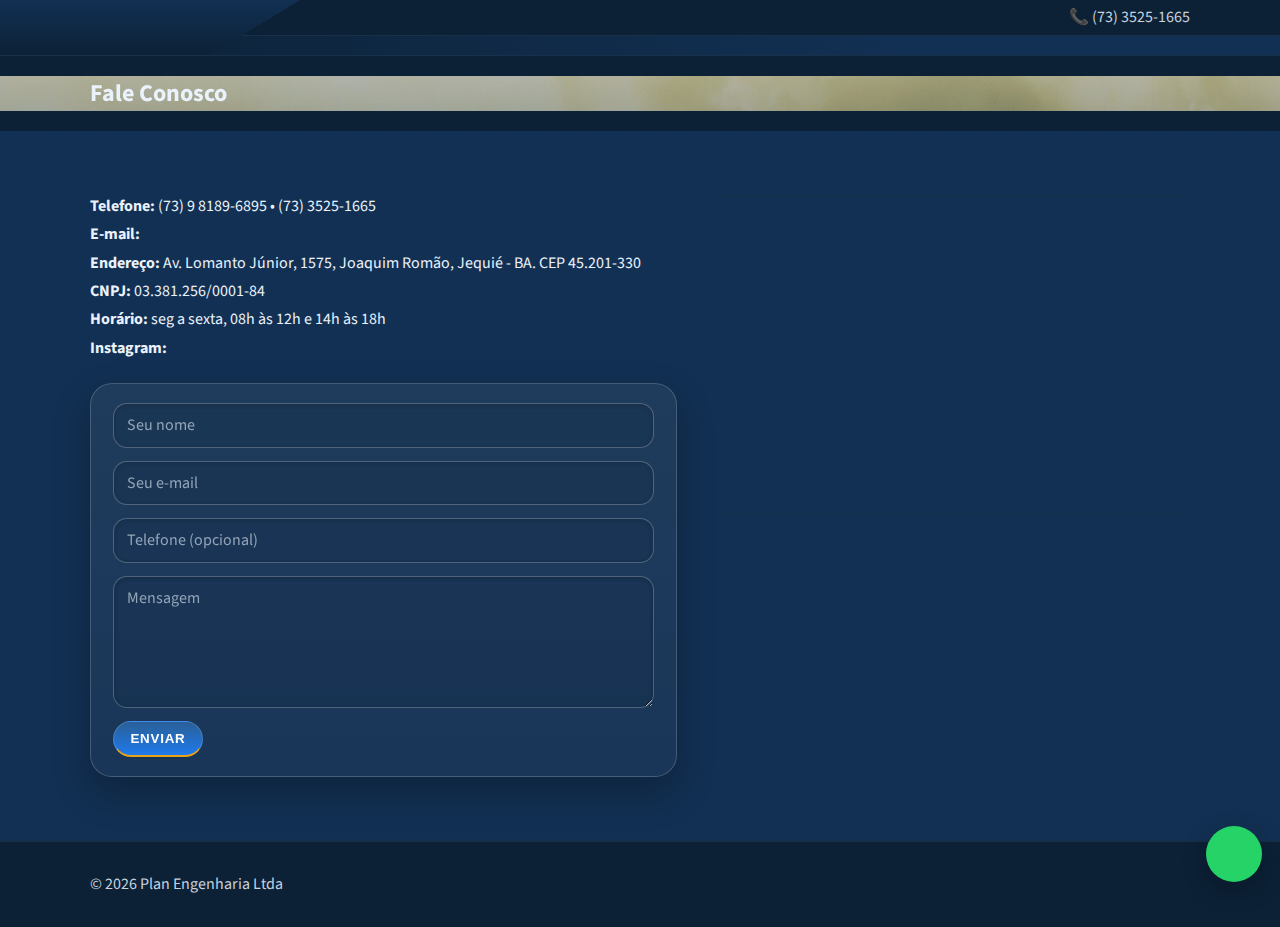
<file: contato.html>
<!DOCTYPE html>
<html lang="pt-BR">
  <head>
    <meta charset="utf-8" />
    <meta name="viewport" content="width=device-width, initial-scale=1" />
    <title>Plan Engenharia | Contato</title>
    <link href="https://fonts.googleapis.com/css2?family=Montserrat:wght@600;800&family=Source+Sans+3:wght@400;600;700&display=swap" rel="stylesheet">
    <link rel="stylesheet" href="assets/css/style.css" />
  </head>
  <body class="theme-dark">
    <header class="site-header wedge">
      <div class="topbar"><div class="container topbar-inner"><a class="brand" href="index.html">PLAN Engenharia</a><div class="contact-top">📞 (73) 3525-1665</div></div></div>
      <div class="container header-inner">
  <nav class="nav"><button class="nav-toggle">☰</button><ul class="nav-list"><li><a href="index.html">Início</a></li><li><a href="sobre.html">Sobre</a></li><li><a href="atividades.html">Atuação</a></li><li><a href="obras.html">Obras</a></li><li><a href="press.html">Imprensa</a></li><li><a class="active" href="contato.html">Contato</a></li></ul></nav>
      </div>
    </header>

  <section class="page-hero" style="background-image:url('assets/img/trator.jpg')">
      <svg class="hero-arc page-arc" viewBox="0 0 100 12" preserveAspectRatio="none" aria-hidden="true">
        <defs>
          <linearGradient id="arcGrad" x1="0" x2="1" y1="0" y2="0">
            <stop offset="0%" stop-color="#123053"/>
            <stop offset="100%" stop-color="#0c2136"/>
          </linearGradient>
        </defs>
        <path d="M0,12 Q50,-20 100,12 L100,0 L0,0 Z" fill="url(#arcGrad)" opacity=".55" />
      </svg>
      <div class="container">
    <h1 class="big-outline">contato</h1>
        <h2>Fale Conosco</h2>
      </div>
    </section>

    <section class="section dark-bg">
      <div class="container grid-2">
        <div>
          <ul class="contact-list">
            <li><strong>Telefone:</strong> (73) 9 8189-6895 • (73) 3525-1665</li>
            <li><strong>E-mail:</strong> <a href="mailto:plan@planengenharialtda.com.br">plan@planengenharialtda.com.br</a></li>
            <li><strong>Endereço:</strong> Av. Lomanto Júnior, 1575, Joaquim Romão, Jequié - BA. CEP 45.201-330</li>
            <li><strong>CNPJ:</strong> 03.381.256/0001-84</li>
            <li><strong>Horário:</strong> seg a sexta, 08h às 12h e 14h às 18h</li>
            <li><strong>Instagram:</strong> <a href="https://www.instagram.com/plan_engenharia" target="_blank" rel="noopener">@plan_engenharia</a></li>
          </ul>
          <form class="contact-form" action="mailto:plan@planengenharialtda.com.br" method="post" enctype="text/plain">
            <div class="form-row">
              <input type="text" name="nome" placeholder="Seu nome" required />
              <input type="email" name="email" placeholder="Seu e-mail" required />
            </div>
            <input type="tel" name="telefone" placeholder="Telefone (opcional)" />
            <textarea name="mensagem" rows="5" placeholder="Mensagem" required></textarea>
            <button class="btn btn-primary" type="submit">Enviar</button>
          </form>
        </div>
        <div>
          <div class="map-wrapper">
            <iframe title="Localização Plan Engenharia" loading="lazy" referrerpolicy="no-referrer-when-downgrade" src="https://www.google.com/maps?q=Avenida%20Lomanto%20J%C3%BAnior%201575%20Jequi%C3%A9%20BA&output=embed"></iframe>
          </div>
        </div>
      </div>
    </section>

    <footer class="site-footer"><div class="container footer-inner"><p>© <span id="year"></span> Plan Engenharia Ltda</p></div></footer>
    <a class="whatsapp-float" href="https://wa.me/5573981896895" target="_blank" aria-label="Abrir WhatsApp"></a>
    <script src="assets/js/main.js"></script>
  </body>
</html>
</file>
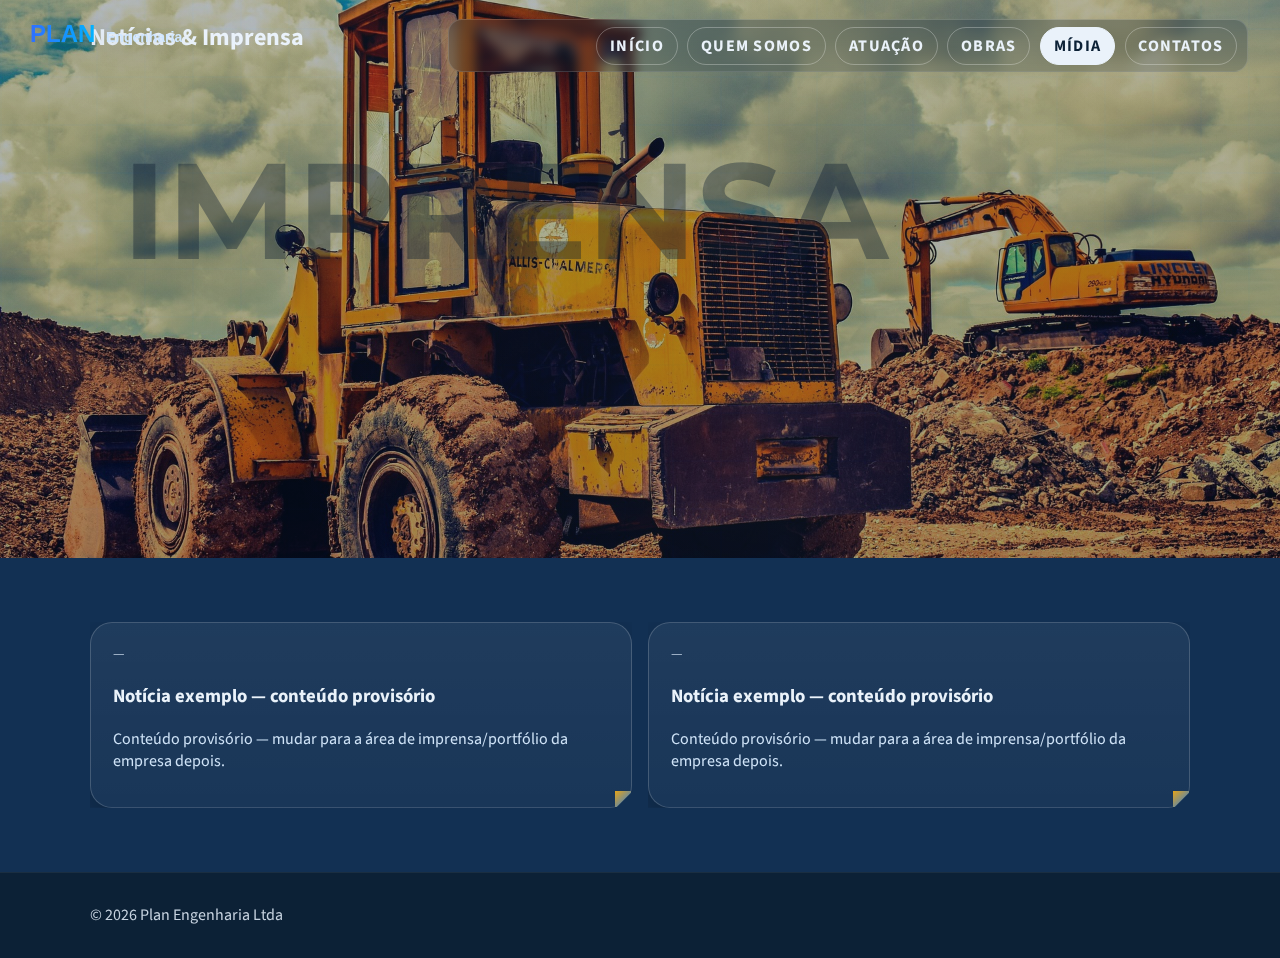
<file: press.html>
<!DOCTYPE html>
<html lang="pt-BR">
  <head>
    <meta charset="utf-8" />
    <meta name="viewport" content="width=device-width, initial-scale=1" />
  <title>Plan Engenharia | Imprensa</title>
    <link href="https://fonts.googleapis.com/css2?family=Montserrat:wght@600;800&family=Source+Sans+3:wght@400;600;700&display=swap" rel="stylesheet">
    <link rel="stylesheet" href="assets/css/style.css" />
  </head>
  <body class="theme-dark home-no-header">
    <header class="site-header wedge">
      <div class="topbar"><div class="container topbar-inner"><a class="brand" href="index.html">PLAN Engenharia</a><div class="contact-top">📞 (73) 3525-1665</div></div></div>
      <div class="container header-inner">
  <nav class="nav"><button class="nav-toggle">☰</button><ul class="nav-list"><li><a href="index.html">Início</a></li><li><a href="sobre.html">Sobre</a></li><li><a href="atividades.html">Atuação</a></li><li><a href="obras.html">Obras</a></li><li><a class="active" href="press.html">Imprensa</a></li><li><a href="contato.html">Contato</a></li></ul></nav>
      </div>
    </header>

  <section class="page-hero press-hero" style="background-image:url('assets/img/trator.jpg')">
      <div class="hero-art" aria-hidden="true"></div>
      <a class="hero-logo" href="index.html" aria-label="PLAN Engenharia">
        <img src="assets/img/plan-logo.svg" alt="PLAN Engenharia" />
      </a>
      <nav class="hero-topnav" aria-label="Navegação principal">
        <a href="index.html">Início</a>
        <a href="sobre.html">Quem Somos</a>
        <a href="atividades.html">Atuação</a>
        <a href="obras.html">Obras</a>
        <a href="press.html" class="active">Mídia</a>
        <a href="contato.html">Contatos</a>
      </nav>
      <svg class="hero-arc" viewBox="0 0 100 12" preserveAspectRatio="none" aria-hidden="true">
        <defs>
          <linearGradient id="arcGrad" x1="0" x2="1" y1="0" y2="0">
            <stop offset="0%" stop-color="#123053"/>
            <stop offset="100%" stop-color="#0c2136"/>
          </linearGradient>
        </defs>
        <path d="M0,12 Q50,-20 100,12 L100,0 L0,0 Z" fill="url(#arcGrad)" opacity=".55" />
      </svg>
      <div class="container">
    <h1 class="big-outline">imprensa</h1>
        <h2>Notícias & Imprensa</h2>
      </div>
    </section>

    <section class="section dark-bg">
      <div class="container news">
        <article class="news-item glass-card">
          <time datetime="2025-01-01">—</time>
          <h3>Notícia exemplo — conteúdo provisório</h3>
          <p>Conteúdo provisório — mudar para a área de imprensa/portfólio da empresa depois.</p>
        </article>
        <article class="news-item glass-card">
          <time datetime="2024-11-01">—</time>
          <h3>Notícia exemplo — conteúdo provisório</h3>
          <p>Conteúdo provisório — mudar para a área de imprensa/portfólio da empresa depois.</p>
        </article>
      </div>
    </section>

    <footer class="site-footer"><div class="container footer-inner"><p>© <span id="year"></span> Plan Engenharia Ltda</p></div></footer>
    <script src="assets/js/main.js"></script>
  </body>
</html>
</file>
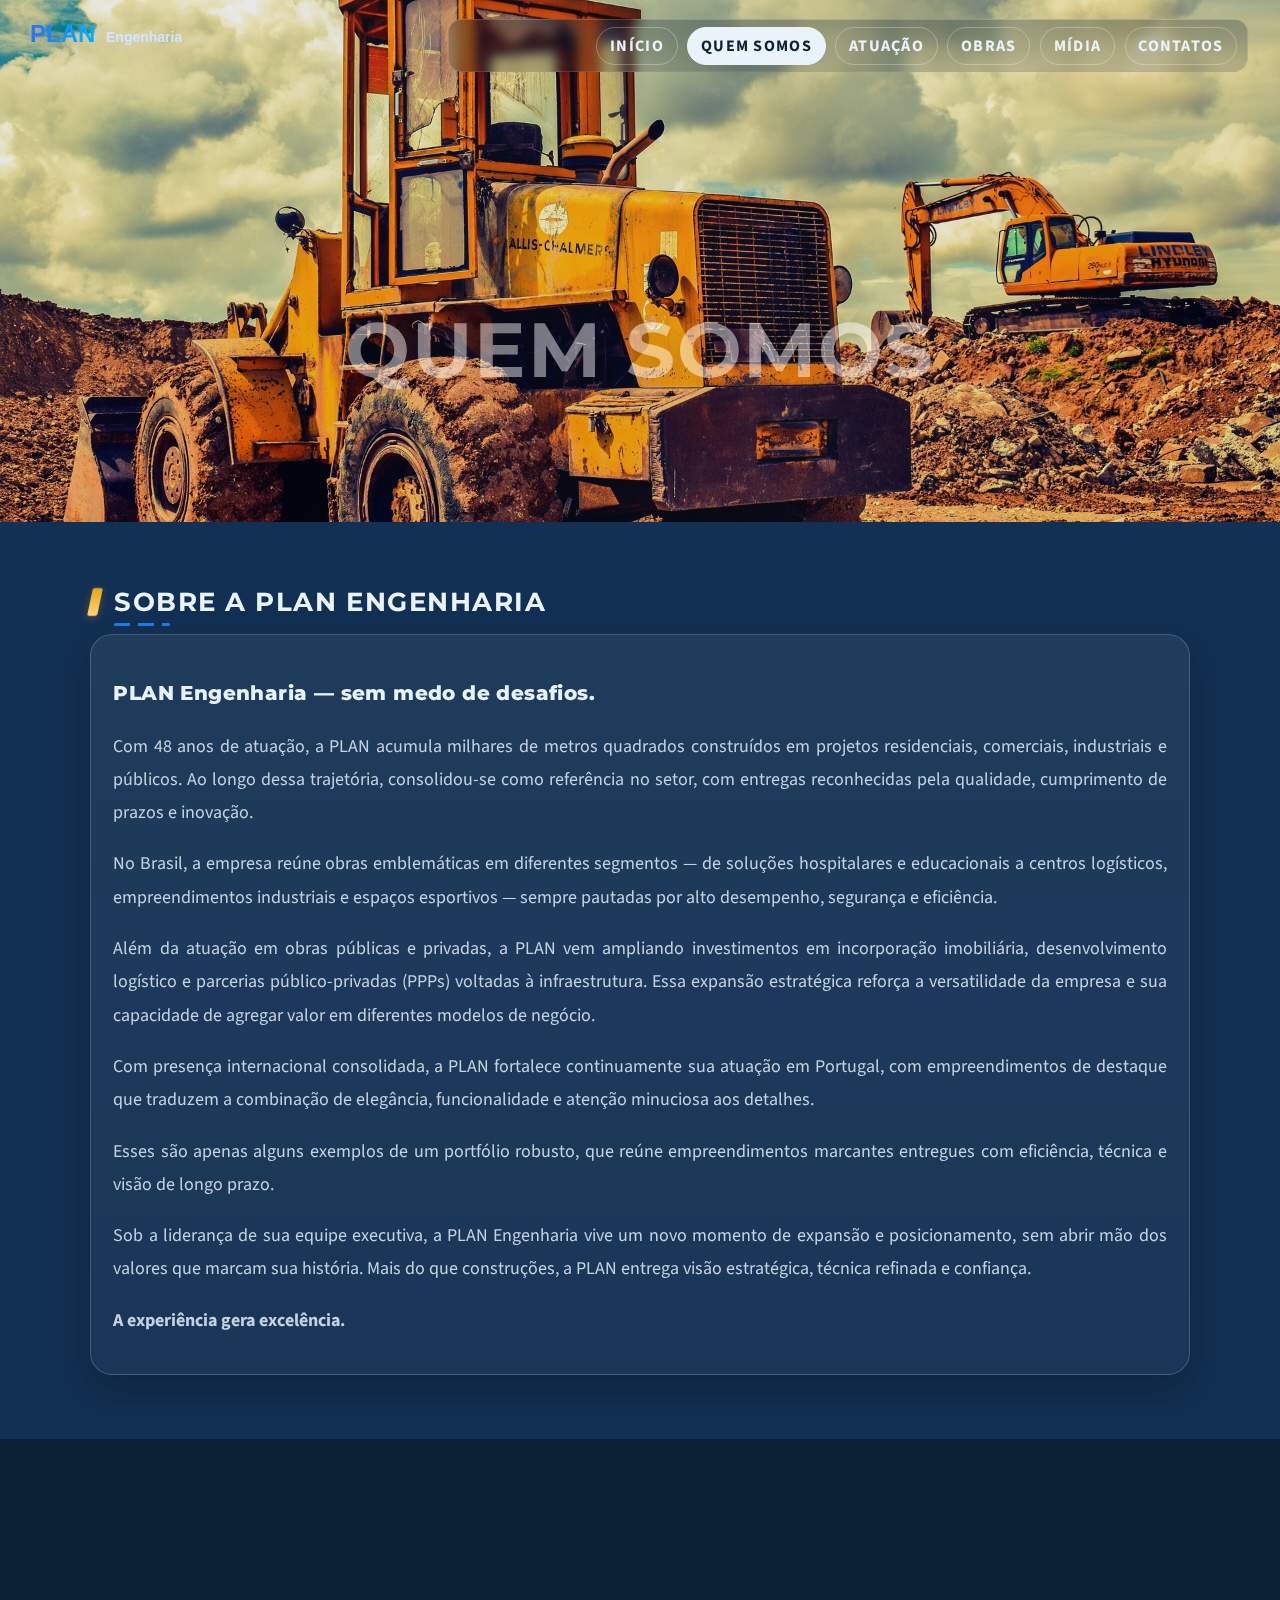
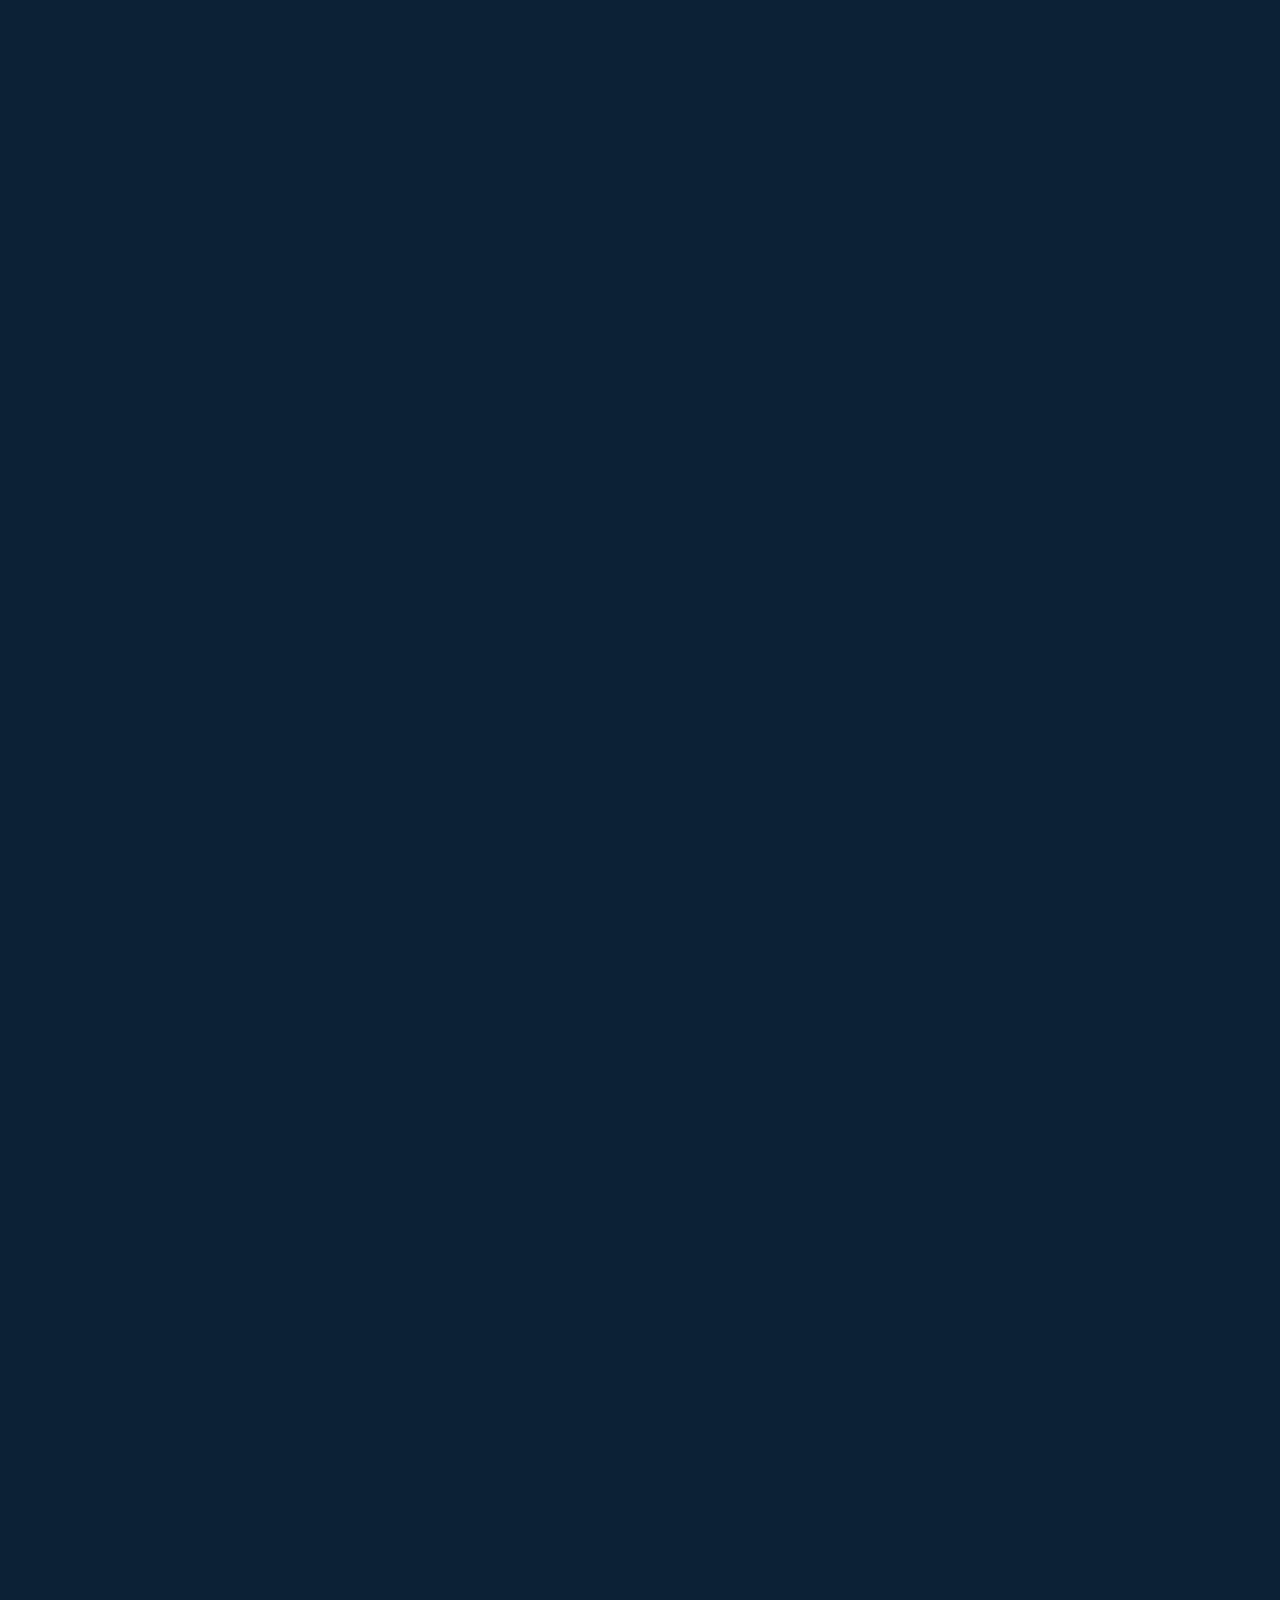
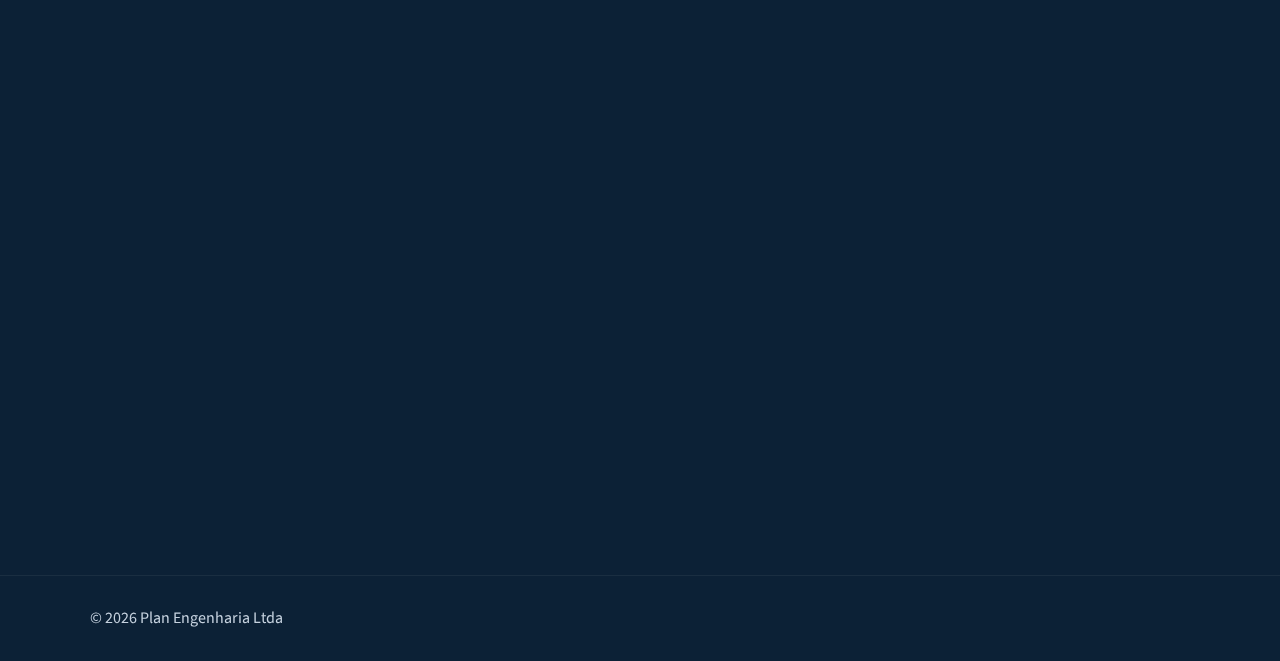
<file: sobre.html>
<!DOCTYPE html>
<html lang="pt-BR">
  <head>
    <meta charset="utf-8" />
    <meta name="viewport" content="width=device-width, initial-scale=1" />
    <title>Plan Engenharia | Sobre</title>
    <link href="https://fonts.googleapis.com/css2?family=Montserrat:wght@600;800&family=Source+Sans+3:wght@400;600;700&display=swap" rel="stylesheet">
    <link rel="stylesheet" href="assets/css/style.css" />
  </head>
  <body class="theme-dark home-no-header">
    <header class="site-header wedge">
      <div class="topbar"><div class="container topbar-inner"><a class="brand" href="index.html">PLAN Engenharia</a><div class="contact-top">📞 (73) 3525-1665</div></div></div>
      <div class="container header-inner">
  <nav class="nav"><button class="nav-toggle">☰</button><ul class="nav-list"><li><a href="index.html">Início</a></li><li><a class="active" href="sobre.html">Sobre</a></li><li><a href="atividades.html">Atuação</a></li><li><a href="obras.html">Obras</a></li><li><a href="press.html">Imprensa</a></li><li><a href="contato.html">Contato</a></li></ul></nav>
      </div>
    </header>

  <section class="page-hero quem-somos">
      <div class="hero-art" aria-hidden="true"></div>
      <!-- Logo simples sobre o herói, sem faixa lateral nem telefone -->
      <a class="hero-logo" href="index.html" aria-label="PLAN Engenharia">
        <img src="assets/img/plan-logo.svg" alt="PLAN Engenharia" />
      </a>
      <nav class="hero-topnav" aria-label="Navegação principal">
        <a href="index.html">Início</a>
        <a href="sobre.html" class="active">Quem Somos</a>
        <a href="atividades.html">Atuação</a>
        <a href="obras.html">Obras</a>
        <a href="press.html">Mídia</a>
        <a href="contato.html">Contatos</a>
      </nav>
      <svg class="hero-arc" viewBox="0 0 100 12" preserveAspectRatio="none" aria-hidden="true">
        <defs>
          <linearGradient id="arcGrad" x1="0" x2="1" y1="0" y2="0">
            <stop offset="0%" stop-color="#123053"/>
            <stop offset="100%" stop-color="#0c2136"/>
          </linearGradient>
        </defs>
        <path d="M0,12 Q50,-20 100,12 L100,0 L0,0 Z" fill="url(#arcGrad)" opacity=".55" />
      </svg>
      <div class="container">
        <h1 class="page-title">Quem Somos</h1>
        <h1 class="big-outline">quem somos</h1>
      </div>
  </section>

    <section class="section dark-bg">
      <div class="container">
        <h2 class="section-title">Sobre a PLAN Engenharia</h2>
        <article class="lead-text">
          <p class="tagline">PLAN Engenharia — sem medo de desafios.</p>
          <p>
            Com 48 anos de atuação, a PLAN acumula milhares de metros quadrados construídos em projetos residenciais, comerciais,
            industriais e públicos. Ao longo dessa trajetória, consolidou-se como referência no setor, com entregas reconhecidas
            pela qualidade, cumprimento de prazos e inovação.
          </p>
          <p>
            No Brasil, a empresa reúne obras emblemáticas em diferentes segmentos — de soluções hospitalares e educacionais a centros
            logísticos, empreendimentos industriais e espaços esportivos — sempre pautadas por alto desempenho, segurança e eficiência.
          </p>
          <p>
            Além da atuação em obras públicas e privadas, a PLAN vem ampliando investimentos em incorporação imobiliária, desenvolvimento
            logístico e parcerias público‑privadas (PPPs) voltadas à infraestrutura. Essa expansão estratégica reforça a versatilidade
            da empresa e sua capacidade de agregar valor em diferentes modelos de negócio.
          </p>
          <p>
            Com presença internacional consolidada, a PLAN fortalece continuamente sua atuação em Portugal, com empreendimentos de
            destaque que traduzem a combinação de elegância, funcionalidade e atenção minuciosa aos detalhes.
          </p>
          <p>
            Esses são apenas alguns exemplos de um portfólio robusto, que reúne empreendimentos marcantes entregues com eficiência,
            técnica e visão de longo prazo.
          </p>
          <p>
            Sob a liderança de sua equipe executiva, a PLAN Engenharia vive um novo momento de expansão e posicionamento, sem abrir
            mão dos valores que marcam sua história. Mais do que construções, a PLAN entrega visão estratégica, técnica refinada e confiança.
          </p>
          <p><strong>A experiência gera excelência.</strong></p>
        </article>
      </div>
    </section>

    <!-- Valores / Políticas / Diretrizes em duas colunas -->
    <section class="section">
      <div class="container values-section">
        <div class="grid-2">
          <article>
            <h2 class="section-title">Valores, Políticas e Diretrizes</h2>
            <h3>Valores</h3>
            <p>Ética, transparência, segurança, respeito às pessoas e excelência técnica orientam nossas decisões e relações, promovendo cultura de integridade e alto desempenho.</p>
            <h3>Políticas</h3>
            <p>Qualidade certificada, segurança do trabalho, compliance e responsabilidade socioambiental estruturam nossos processos, assegurando previsibilidade, conformidade e impacto positivo.</p>
            <h3>Diretrizes</h3>
            <p>Planejamento rigoroso, inovação contínua, foco em prazos e satisfação do cliente direcionam cada projeto, reduzindo riscos e elevando a eficiência operacional.</p>
          </article>
          <aside>
            <ul class="values-list">
              <li>Qualidade consistente e cumprimento de prazos</li>
              <li>Segurança operacional e saúde no trabalho</li>
              <li>Governança, ética e compliance efetivos</li>
              <li>Eficiência, inovação e melhoria contínua</li>
              <li>Responsabilidade socioambiental e relação com comunidades</li>
              <li>Foco no cliente e experiência de entrega</li>
            </ul>
          </aside>
        </div>
      </div>
    </section>

    <!-- Linha do Tempo (Quem Somos) -->
    <section class="section diagonal">
      <div class="container">
        <h2 class="section-title">Nossa História</h2>
        <div class="timeline-nav">
          <button class="timeline-prev" aria-label="Anterior">◄</button>
          <button class="timeline-next" aria-label="Próximo">►</button>
        </div>
        <div class="timeline-track">
        <ul class="timeline horiz">
          <li class="timeline-item">
            <div class="timeline-year">1977</div>
            <div class="timeline-content">Início das atividades com vocação para excelência em serviços de engenharia.</div>
          </li>
          <li class="timeline-item">
            <div class="timeline-year">1979</div>
            <div class="timeline-content">Primeira grande obra: estruturas para centros de distribuição e varejo.</div>
          </li>
          <li class="timeline-item">
            <div class="timeline-year">1986</div>
            <div class="timeline-content">Entrada em incorporação e desenvolvimento imobiliário de alto padrão.</div>
          </li>
          <li class="timeline-item">
            <div class="timeline-year">1990</div>
            <div class="timeline-content">Expansão para novas regiões com obras comerciais e industriais.</div>
          </li>
          <li class="timeline-item">
            <div class="timeline-year">2004</div>
            <div class="timeline-content">Primeiros projetos internacionais com foco em infraestrutura.</div>
          </li>
          <li class="timeline-item">
            <div class="timeline-year">2009</div>
            <div class="timeline-content">Grandes complexos comerciais e logísticos com soluções completas.</div>
          </li>
          <li class="timeline-item">
            <div class="timeline-year">2013</div>
            <div class="timeline-content">Participação em obras emblemáticas e arenas multiuso.</div>
          </li>
          <li class="timeline-item">
            <div class="timeline-year">Atual</div>
            <div class="timeline-content">Portfólio robusto com entregas reconhecidas por qualidade e inovação.</div>
          </li>
        </ul>
        </div>
      </div>
    </section>

    <!-- Fundadores / Liderança -->
    <section class="section dark-bg founders">
      <div class="container">
        <h2 class="section-title">Fundadores</h2>
        <div class="grid-3">
          <article class="card">
            <img src="assets/img/photo1.svg" alt="Retrato genérico" />
            <h3>Nome Exemplo A — Fundador</h3>
            <p>Responsável pela visão estratégica e expansão, com foco em qualidade e cumprimento de prazos.</p>
          </article>
          <article class="card">
            <img src="assets/img/photo2.svg" alt="Retrato genérico" />
            <h3>Nome Exemplo B — Co‑fundador</h3>
            <p>Conduz a gestão técnica, integrando estruturas metálicas, infraestrutura urbana e inovação.</p>
          </article>
          <article class="card">
            <img src="assets/img/hero3.svg" alt="Retrato genérico" />
            <h3>Nome Exemplo C — Diretor Técnico</h3>
            <p>Lidera operações com segurança e responsabilidade socioambiental, assegurando alta performance.</p>
          </article>
        </div>
      </div>
    </section>

    <!-- Clientes -->
    <section class="section">
      <div class="container">
        <h2 class="section-title">Clientes</h2>
        <ul class="clients-logos">
          <li><img src="assets/img/work1.svg" alt="Cliente Exemplo A" /></li>
          <li><img src="assets/img/work2.svg" alt="Cliente Exemplo B" /></li>
          <li><img src="assets/img/work3.svg" alt="Cliente Exemplo C" /></li>
          <li><img src="assets/img/hero1.svg" alt="Cliente Exemplo D" /></li>
          <li><img src="assets/img/hero2.svg" alt="Cliente Exemplo E" /></li>
          <li><img src="assets/img/hero3.svg" alt="Cliente Exemplo F" /></li>
        </ul>
      </div>
    </section>

    <footer class="site-footer"><div class="container footer-inner"><p>© <span id="year"></span> Plan Engenharia Ltda</p></div></footer>
    <script src="assets/js/main.js"></script>
  </body>
</html>
</file>
<file: assets/css/style.css>
:root{
  --primary:#0e2a47; /* azul profundo */
  --accent:#1f7aec; /* destaque moderno */
  --amber:#e7a416;
  --dark:#0a1724; /* fundo dark */
  --text:#e5eef8; /* texto claro no dark */
  --muted:#93a4b7;
  --bg:#0b1724;
  --bg-alt:#0f1e30;
  --border:#183049;
  --banner-w: clamp(1040px, 84vw, 1480px);
}

*{box-sizing:border-box}
html,body{height:100%}
body{margin:0;font-family:"Source Sans 3",system-ui,-apple-system,Segoe UI,Roboto,Arial,sans-serif;color:var(--text);background:var(--bg)}
.theme-dark{background:var(--bg);color:var(--text)}

.container{width:min(1100px,92%);margin:0 auto}

/* Header */
.site-header{position:sticky;top:0;z-index:50;background:linear-gradient(90deg,var(--dark),#081220 70%);border-bottom:1px solid var(--border)}
.home-no-header .site-header{display:none}
/* Páginas que não devem exibir cabeçalho no desktop */
.no-header .site-header{display:none}
@media (max-width:640px){
  /* Na home, mostrar cabeçalho apenas no mobile para manter logo igual às demais rotas */
  .home-no-header .site-header{display:block}
  /* Em páginas internas com no-header, exibir cabeçalho apenas no mobile */
  .no-header .site-header{display:block}
}
.site-header.wedge::before{content:"";position:absolute;left:0;top:0;height:100%;width:300px;background:linear-gradient(180deg,#123053,#0c2136);clip-path:polygon(0 0,100% 0,70% 100%,0 100%)}
.topbar{border-bottom:1px solid var(--border);background:#0d2034}
.topbar-inner{display:flex;align-items:center;justify-content:space-between;padding:.4rem 0}
.brand{font-family:Montserrat,Arial,sans-serif;font-weight:800;color:#fff;text-decoration:none}
.contact-top{color:#c6d2df}
.header-inner{display:flex;align-items:center;justify-content:flex-end;padding:.6rem 0}
.nav-list{display:flex;gap:1rem;list-style:none;margin:0;padding:0}
.nav-list a{color:#c6d2df;text-decoration:none;font-weight:700;text-transform:uppercase;letter-spacing:.04em}
.nav-list a:hover{color:var(--primary)}
.nav-list a.active{color:#fff}
.nav-toggle{display:none;border:0;background:none;font-size:1.4rem}

/* Logo móvel (default: oculto) */
.mobile-brand{display:none}

/* Hero */
.hero-slider{position:relative;height:100vh;overflow:hidden}
.hero-arc{position:absolute;left:0;top:0;width:100%;height:140px;z-index:1;pointer-events:none}
.hero-slide{position:absolute;inset:0;display:grid;place-items:center;background-position:center;background-size:cover;background-repeat:no-repeat}
.hero-slide::before{content:"";position:absolute;inset:0;background:linear-gradient(rgba(12,33,54,.30),rgba(12,33,54,.30));opacity:.65}
.hero-sheen{content:"";position:absolute;inset:0;pointer-events:none;z-index:2;
  background: linear-gradient(120deg, transparent 40%, rgba(255,255,255,.08) 50%, transparent 60%);
  mix-blend-mode: screen; opacity:.0; animation: sheenSweep 9s ease-in-out 1.2s infinite;
}
.brand-mark{position:absolute;left:-40px;bottom:20px;width:520px;height:520px;z-index:3;pointer-events:none;opacity:.45}
.hero-ornament{position:absolute;right:clamp(1rem,6vw,3rem);bottom:clamp(1rem,6vw,2rem);width:420px;height:420px;z-index:3;pointer-events:none;opacity:.50;filter:drop-shadow(0 6px 18px rgba(0,0,0,.22))}
.hero-ornament .layer{transform-origin:50% 50%;}
/* Desativar animações da engrenagem para evitar qualquer interferência visual */
.hero-ornament .layer.big{animation:none}
.hero-ornament .layer.mid{animation:none}
.hero-ornament .layer.small{animation:none}
/* Remove ornament/engrenagem em todas as visões */
.hero-ornament{display:none !important}
.brand-mark{position:absolute;left:-40px;bottom:20px;width:520px;height:520px;z-index:3;pointer-events:none;opacity:.45}
.brand-wordmark{display:none}
.hero-tag{display:inline-block;padding:.72rem 1.4rem;background:rgba(8,16,24,.42);backdrop-filter:saturate(1.15) blur(1.2px);border-left:3px solid var(--amber);text-transform:uppercase;letter-spacing:.18em;box-shadow:0 8px 22px rgba(0,0,0,.28)}
.hero-content h1{font-family:Montserrat,Arial,sans-serif;font-size:3.6rem;margin:0 0 .6rem;color:#fff}
.hero-content p{margin:0 0 1rem;color:#dbe7f3}
.hero-content{position:relative;z-index:5}
.hero .hero-content{margin-left:clamp(320px, 35vw, 520px)}
.hero-content::before{content:"";position:absolute;left:-2rem;top:8%;width:280px;height:96px;background:linear-gradient(180deg,rgba(31,122,236,.35),rgba(12,33,54,0));transform:skewX(-18deg);border-left:3px solid var(--amber);border-right:1px solid rgba(255,255,255,.18);opacity:.55;filter:blur(.6px)}
.hero-controls{position:absolute;left:2rem;bottom:2rem;display:flex;gap:1rem}
.hero-controls button{background:#0e2a47;color:#dbe7f3;border:1px solid var(--border);padding:.5rem .8rem;border-radius:999px}
.btn{display:inline-block;padding:.8rem 1.2rem;border-radius:.5rem;text-decoration:none;font-weight:800;text-transform:uppercase;letter-spacing:.06em}
.btn-primary{background:var(--accent);color:#fff}
.btn-primary:hover{filter:brightness(1.1)}
.btn-outline{border:2px solid #fff;color:#fff}
.btn-outline:hover{background:#fff;color:#000}

/* Sections */
.section{padding:4rem 0}
.section.dark-bg{background:var(--bg-alt)}
/* Variantes de cor por seção (estilo SIAN) */
.section.navy-bg{background:linear-gradient(180deg,#0c2136,#0a1724)}
.section.blue-bg{background:linear-gradient(180deg,#123053,#0c2136)}
.section.slate-bg{background:#0e2035}
.section + .section{border-top:1px solid var(--border)}
.section + .section{border-top:1px solid var(--border)}

.section h2 {
  font-family: Montserrat, Arial, sans-serif;
  margin: 0 0 .5rem
}

.section-title {
  font-size: 1.6rem;
  text-transform: uppercase;
  letter-spacing: .08em
}

.section-title {
  position: relative;
  padding-left: 1rem
}

/* Ajuste fino de alinhamento do título de seção no mobile (Quem Somos/Clientes) */
.section .section-title {
  padding-left: 1.5rem
}

.section-title::before {
  content: "";
  position: absolute;
  left: 0;
  top: .15rem;
  width: 10px;
  height: 28px;
  background: linear-gradient(180deg, var(--amber), #ffd37a);
  border-radius: 2px;
  transform: skewX(-12deg);
  box-shadow: 0 2px 8px rgba(231, 164, 22, .25)
}

.global-title {
  display: flex;
  justify-content: center;
  /* max-height: 5%; */
  font-size: clamp(3rem, 4vw, 6rem);
  letter-spacing: 0.32em;
}

.section-lead{color:var(--muted);margin:0 0 1.5rem}
/* Curved separators (waves) */
.section-wave{position:relative;height:80px;display:block}
.section-wave svg{width:100%;height:100%;display:block}
.section-wave.down{margin-top:-1px}
.section-wave.up{transform:rotate(180deg)}
/* Diagonal section backdrop */
.section.diagonal{position:relative;overflow:hidden}
.section.diagonal::before{content:"";position:absolute;left:-5%;top:-40px;width:110%;height:140px;background:linear-gradient(90deg,#0c2136 0%,#123053 40%,rgba(31,122,236,.15) 85%);transform:skewY(-3deg);opacity:.45;z-index:0;pointer-events:none}
/* Home: MVV and Differentials */
.mvv-grid{display:grid;grid-template-columns:1fr 1fr;gap:1rem;margin-top:1rem}
.mvv-card{background:var(--bg-alt);border:1px solid var(--border);border-radius:.75rem;padding:1rem}
.mvv-card h3{margin:.2rem 0 .6rem;font-family:Montserrat,Arial,sans-serif}
.feature-list{margin:.6rem 0 0;padding-left:1.1rem;color:#c6d2df}
.feature-list li{margin:.25rem 0}
.feature-list.iconized{list-style:none;padding:0;display:grid;grid-template-columns:repeat(2,1fr);gap:.6rem}
.feature-list.iconized li{background:#0e2035;border:1px solid var(--border);border-radius:.6rem;padding:.6rem}

.grid-2{display:grid;grid-template-columns:1.1fr .9fr;gap:2rem}
.grid-3{display:grid;grid-template-columns:repeat(3,1fr);gap:1.5rem}
.media img{width:100%;border-radius:.75rem}
.media.mask-ellipse img{clip-path:ellipse(68% 56% at 50% 46%)}

/* Home: Sobre (imagem maior) */
.about-home .grid-2{grid-template-columns:.85fr 1.15fr}
.about-home .media img{height:420px;object-fit:cover}

.pill-group{display:grid;gap:.6rem;margin-top:1rem}
.pill{background:#fff;border:1px solid var(--border);border-radius:.6rem;padding:.7rem}

.cards{display:grid;gap:1rem}
.cards-3{grid-template-columns:repeat(3,1fr)}
.card{background:#fff;border:1px solid var(--border);border-radius:.75rem;padding:1rem}
.card h3{margin:.2rem 0 .6rem;font-family:Montserrat,Arial,sans-serif;color:#0c2136}
.card p{margin:0;color:#536479}
/* Reduce rectangular feel: subtle notch on bottom-right */
.news-item, .work-card{position:relative;clip-path: polygon(0 0,100% 0,100% calc(100% - 16px), calc(100% - 16px) 100%,0 100%)}
.news-item::after, .work-card::after{content:"";position:absolute;right:0;bottom:0;width:16px;height:16px;background:linear-gradient(135deg,var(--amber),var(--accent));}
.overlay-cards .card.big-photo{position:relative;height:320px;border:0;padding:0;background:transparent}
.big-photo::before{content:"";position:absolute;inset:0;background:linear-gradient(rgba(10,23,36,.25),rgba(10,23,36,.45)),var(--photo) center/cover no-repeat;border-radius:.75rem}
.big-photo span{position:absolute;left:1rem;bottom:1rem;color:#fff;font-weight:800;text-transform:uppercase}

.gallery{display:grid;grid-template-columns:repeat(3,1fr);gap:1rem}
.gallery img{width:100%;height:240px;object-fit:cover;border-radius:.75rem}
/* Home: Teasers */
.teaser{background:#0e2035;border:1px solid var(--border);border-radius:.75rem;padding:1.2rem}
.teaser h3{margin:0 0 .4rem;font-family:Montserrat,Arial,sans-serif}

.news{display:grid;grid-template-columns:repeat(2,1fr);gap:1rem}
.news-item{border:1px solid var(--border);border-radius:.75rem;padding:1rem;background:#fff;color:#0c2136}
.news-item h3{color:#0c2136}
.news-item p{color:#536479}
.news-item time{color:var(--muted);font-size:.9rem}
/* News images and meta */
.news-item img{width:100%;height:180px;object-fit:cover;border-radius:.5rem;margin:0 0 .6rem}
.news-meta{color:#6a7a8c;font-size:.9rem;margin:.2rem 0 .6rem}

/* Legibilidade em seções escuras (Home/Imprensa) */
.section.dark-bg .news-item{color:#eaf2fa}
.section.dark-bg .news-item h3{color:#eaf2fa}
.section.dark-bg .news-item p{color:#cfe3f7}
.section.dark-bg .news-item .news-meta, .section.dark-bg .news-item time{color:#b7c9dc}
.search-form input{width:100%;padding:.7rem 1rem;border:1px solid var(--border);border-radius:999px;background:#fff;color:#0c2136}

.contact-list{list-style:none;padding:0;margin:0 0 1.5rem;display:grid;gap:.4rem}
.contact-list a{color:var(--primary)}
.contact-form{display:grid;gap:.8rem}
.form-row{display:grid;grid-template-columns:1fr 1fr;gap:.8rem}
.contact-form input,.contact-form textarea{width:100%;padding:.8rem;border:1px solid var(--border);border-radius:.5rem;font:inherit;background:#fff;color:#0c2136}
.contact-form input::placeholder,.contact-form textarea::placeholder{color:#93a4b7}
.contact-form button{justify-self:start}

.map-wrapper{height:320px;border-radius:.75rem;overflow:hidden;border:1px solid var(--border)}
.map-wrapper iframe{width:100%;height:100%;border:0}
/* Contact bar */
.cta-bar{background:linear-gradient(90deg,#0d2034, #0a1724);border-top:1px solid var(--border);border-bottom:1px solid var(--border)}
.cta-inner{display:flex;justify-content:space-between;align-items:center;padding:1rem 0;color:#c6d2df}

/* Footer */
.site-footer{background:#071221;color:#c6d2df}
.footer-inner{display:flex;justify-content:space-between;align-items:center;padding:1rem 0}
.site-footer a{color:#c6d2df}
/* Footer columns */
.footer-grid{display:grid;grid-template-columns:repeat(4,1fr);gap:1rem;padding:2rem 0;border-top:1px solid var(--border)}
.footer-grid h4{margin:.2rem 0 .6rem;font-family:Montserrat,Arial,sans-serif}
.footer-links{list-style:none;margin:0;padding:0;display:grid;gap:.3rem}

/* WhatsApp float */
.whatsapp-float{position:fixed;right:18px;bottom:18px;width:56px;height:56px;border-radius:50%;background:#25D366;box-shadow:0 8px 24px rgba(0,0,0,.25);}
.whatsapp-float::before{content:"";position:absolute;inset:0;background:url('https://upload.wikimedia.org/wikipedia/commons/6/6b/WhatsApp.svg') center/60% no-repeat}
.whatsapp-float:hover{transform:translateY(-2px)}

/* Responsive */
@media (max-width:960px){
  .grid-2{grid-template-columns:1fr}
  .grid-3{grid-template-columns:1fr 1fr}
  .cards{grid-template-columns:1fr 1fr}
  .gallery{grid-template-columns:1fr 1fr}
  .mvv-grid{grid-template-columns:1fr}
  .footer-grid{grid-template-columns:1fr 1fr}
  /* Sobre: empilhar e colocar a imagem antes do texto em tablet/mobile */
  .about-home .grid-2{display:flex;flex-direction:column}
  .about-home .grid-2 > figure{order:-1;margin-bottom:1rem}
}
@media (max-width:640px){
  .nav-toggle{display:block}
}

/* ===== Obras (modelo SIAN) ===== */
.sian-hero:root{ --banner-w: min(92vw,1480px); }
.sian-hero{position:relative;height:420px;background:linear-gradient(180deg,#0c2136,#0a1724)}
.sian-hero .hero-backdrop{position:absolute;inset:0;background:url('assets/img/hero3.svg') center/cover no-repeat;opacity:.24;mix-blend-mode:normal}
.sian-hero .hero-overlay-text{position:absolute;left:50%;top:50%;transform:translate(-50%,-50%);text-transform:uppercase;font-family:Montserrat,Arial,sans-serif;font-weight:800;letter-spacing:.06em;color:#cfe0f5;opacity:.16;font-size:clamp(2.4rem,9vw,7rem);white-space:nowrap}

.works-carousel{position:relative; 
  background:
    radial-gradient(800px 400px at 0% 50%, rgba(134,197,230,.06) 0%, transparent 60%),
    radial-gradient(800px 400px at 100% 50%, rgba(31,122,236,.05) 0%, transparent 60%),
    repeating-linear-gradient(0deg, rgba(255,255,255,.03) 0 1px, transparent 1px 32px),
    repeating-linear-gradient(90deg, rgba(134,197,230,.03) 0 1px, transparent 1px 32px);
  background-blend-mode: soft-light, soft-light, normal, normal;
}
/* Glow discreto nas laterais para preencher áreas vazias */
.works-carousel::before{content:"";position:absolute;top:0;bottom:0;left:0;width:72px;pointer-events:none;background:linear-gradient(90deg, rgba(134,197,230,.08) 0%, rgba(134,197,230,0) 100%)}
.works-carousel::after{content:"";position:absolute;top:0;bottom:0;right:0;width:72px;pointer-events:none;background:linear-gradient(270deg, rgba(134,197,230,.08) 0%, rgba(134,197,230,0) 100%)}
/* Slides empilhados com foto larga e painel de texto à esquerda */
.work-slide{display:block;margin:2.4rem 0 2.2rem}
.work-slide.active{display:block}
.work-banner{position:relative}
.work-banner{display:flex;justify-content:center;align-items:center;margin:0 auto}
.banner-frame{position:relative;width:var(--banner-w, min(92vw, 1480px))}
.banner-img{display:block;width:100%;height:780px;object-fit:cover;border-radius:10px;box-shadow:0 24px 48px rgba(0,0,0,.35);filter:saturate(1.03) contrast(1.02) drop-shadow(0 20px 36px rgba(0,0,0,.32))}
.banner-frame::before{content:"";position:absolute;inset:0;border-radius:10px;box-shadow:0 16px 48px rgba(0,0,0,.35), inset 0 0 0 1px rgba(255,255,255,.08);pointer-events:none}
.banner-frame::after{content:"";position:absolute;inset:auto 0 0 0;height:100px;border-radius:0 0 10px 10px;background:linear-gradient(180deg, transparent 0%, rgba(8,16,24,.18) 50%, rgba(8,16,24,.32) 100%);pointer-events:none}
.banner-overlay{position:absolute;inset:0;pointer-events:none}
.banner-overlay::before{content:"";position:absolute;left:0;top:0;bottom:0;width:min(52%,520px);background:linear-gradient(90deg,rgba(12,33,54,.92) 0%, rgba(12,33,54,.66) 64%, rgba(12,33,54,0) 100%);border-radius:10px 0 0 10px;clip-path:polygon(0 0, 78% 0, 52% 100%, 0 100%)}
.banner-overlay::after{content:"";position:absolute;right:0;top:0;bottom:0;width:min(40%,520px);pointer-events:none;mix-blend-mode:screen;opacity:.28;
  background:
    radial-gradient(120px 120px at 86% 24%, rgba(134,197,230,.22) 0 60%, transparent 60%),
    radial-gradient(140px 140px at 92% 64%, rgba(31,122,236,.18) 0 60%, transparent 60%),
    linear-gradient(120deg, transparent 42%, rgba(255,255,255,.08) 52%, transparent 62%);
  animation: ambientSweep 16s ease-in-out 1.4s infinite;
}
.banner-info{position:absolute;left:14px;top:38px;width:min(40%,420px);max-width:44ch;color:#eaf2fa;pointer-events:auto}
.banner-info::before{content:"";position:absolute;inset:-10px -12px -12px -12px;border-radius:12px;background:rgba(12,33,54,.36);backdrop-filter:saturate(1.1) blur(3px);border:1px solid rgba(255,255,255,.12);z-index:-1;box-shadow:0 12px 28px rgba(0,0,0,.28)}
.banner-info h3{margin:0 0 .6rem;font-family:Montserrat,Arial,sans-serif;font-weight:800;letter-spacing:.02em;font-size:clamp(1.3rem,2vw,1.8rem)}
.banner-info p{margin:0 0 1rem;max-width:48ch;font-size:clamp(1rem,1.2vw,1.15rem);line-height:1.55}
.thumbs-row{display:block;margin-top:1rem;width:var(--banner-w);margin-left:auto;margin-right:auto;overflow:hidden;position:relative}
/* Fades nas bordas da faixa de miniaturas (efeito cortina) */
.thumbs-row::before,
.thumbs-row::after{content:"";position:absolute;top:0;bottom:0;width:42px;pointer-events:none;z-index:2}
.thumbs-row::before{left:0;background:linear-gradient(90deg, rgba(12,33,54,.75) 0%, rgba(12,33,54,.35) 40%, transparent 100%)}
.thumbs-row::after{right:0;background:linear-gradient(270deg, rgba(12,33,54,.75) 0%, rgba(12,33,54,.35) 40%, transparent 100%)}
.work-info{background:linear-gradient(180deg,#103355,#0d2a46);border:1px solid rgba(255,255,255,.08);border-radius:14px;padding:1.25rem;color:#eaf2fb;box-shadow:0 10px 26px rgba(0,0,0,.28)}
.work-info h3{margin:.2rem 0 .6rem;font-family:Montserrat,Arial,sans-serif;font-size:1.05rem;line-height:1.4;text-transform:uppercase;letter-spacing:.04em}
.work-info p{color:#cfe6ff;font-size:1rem;line-height:1.7;margin:0 0 1rem}
.work-info .btn{border-radius:999px}
/* Removido o photo-card em grid; usamos banner full-bleed */
.work-thumbs{display:flex;width:100%;gap:var(--thumb-gap, 16px);margin:0;padding:0;overflow-x:auto;overflow-y:hidden;overscroll-behavior-x:contain;-webkit-overflow-scrolling:touch;scroll-snap-type:x proximity;scroll-behavior:smooth;cursor:grab;box-sizing:border-box;--thumb-gap:16px;--thumb-fix:12px;flex-wrap:nowrap;scrollbar-gutter:stable;
  background:
    linear-gradient(180deg, rgba(255,255,255,.04), rgba(255,255,255,0)),
    repeating-linear-gradient(90deg, rgba(134,197,230,.07) 0 24px, transparent 24px 48px);
}
.work-thumbs.dragging{cursor:grabbing;scroll-snap-type:none;scroll-behavior:auto}
.work-thumbs::-webkit-scrollbar{height:8px}
.work-thumbs::-webkit-scrollbar-thumb{background:rgba(255,255,255,.18);border-radius:8px}
.work-thumbs img{flex:0 0 calc((100% - (5 * var(--thumb-gap)) - var(--thumb-fix))/6);height:180px;object-fit:cover;border-radius:12px;border:1px solid rgba(134,197,230,.18);background:#0b1c2c;scroll-snap-align:start;box-sizing:border-box;-webkit-user-drag:none;user-select:none;box-shadow:0 8px 20px rgba(0,0,0,.26);filter:drop-shadow(0 8px 16px rgba(0,0,0,.18));transition:transform .22s ease, box-shadow .22s ease, filter .22s ease}
.work-thumbs img:hover{transform:translateY(-6px) scale(1.015);box-shadow:var(--shadow-2), 0 0 0 1px rgba(255,255,255,.08), 0 20px 40px rgba(0,0,0,.38);filter:brightness(1.06) drop-shadow(0 24px 32px rgba(0,0,0,.42))}
.work-thumbs img:focus-visible{outline:2px solid #1f7aec;outline-offset:3px}
.thumbs-prev,.thumbs-next{display:inline-flex;align-items:center;justify-content:center;width:36px;height:36px;border-radius:50%;border:1px solid rgba(255,255,255,.14);background:#0b1c2c;color:#cfe0f5}
.thumbs-prev:hover,.thumbs-next:hover{background:#0d2234}
.work-slide:not(:last-child)::after{content:"";display:block;width:var(--banner-w);height:2px;margin:1.4rem auto 0;background:linear-gradient(90deg, transparent 0%, rgba(255,255,255,.14) 50%, transparent 100%);opacity:.7;filter:drop-shadow(0 8px 16px rgba(0,0,0,.22))}
.carousel-dots{display:none}
.carousel-dots .dot{width:11px;height:11px;border-radius:50%;border:2px solid rgba(255,255,255,.55);background:transparent}
.carousel-dots .dot.active{background:#eaf2fb;border-color:#eaf2fb}

@media (max-width:960px){
.banner-frame{width:var(--banner-w)}
 :root{ --banner-w: min(92vw,1480px); }
.banner-img{height:700px}
 .banner-info{left:20px;top:24px;width:min(500px,86vw)}
.work-thumbs img{flex:0 0 calc((100% - (5 * var(--thumb-gap)) - var(--thumb-fix))/6);height:160px;box-sizing:border-box;-webkit-user-drag:none;user-select:none}
}
@media (max-width:640px){
 .sian-hero{height:320px}
.banner-frame{width:var(--banner-w)}
 :root{ --banner-w: 94vw; }
.banner-img{height:580px}
.work-thumbs img{flex:0 0 calc((100% - (5 * var(--thumb-gap)) - var(--thumb-fix))/6);height:140px;box-sizing:border-box;-webkit-user-drag:none;user-select:none}
 .work-slide{margin:2rem 0 2.6rem}
 .work-slide:not(:last-child)::after{margin:1.2rem auto 0;opacity:.6}
}
/* Mobile refinements */
@media (max-width:480px){
  :root{ --banner-w: 95vw; }
  .sian-hero{height:260px}
  .sian-hero .hero-overlay-text{font-size:clamp(2rem,11vw,3.2rem)}
  .banner-img{height:420px}
  /* reduzir overlay para não cobrir a foto no mobile */
  .banner-overlay::before{width:min(46%,420px);clip-path:polygon(0 0, 76% 0, 42% 100%, 0 100%)}
  .banner-info{left:12px;top:18px;width:min(92vw,420px)}
  .banner-info h3{font-size:clamp(1.1rem,4.6vw,1.4rem)}
  /* no mobile exibir somente o título e o botão */
  .banner-info p{display:none}
  .banner-info .btn{display:inline-flex;align-items:center;gap:.5rem;padding:.55rem .9rem;background:#ffffff;color:#0b1c2c;border:1px solid rgba(12,33,54,.18);box-shadow:0 8px 20px rgba(0,0,0,.18)}
  .banner-info .btn:hover{background:#f7f9fc}
  .banner-info::before{display:none}
  .thumbs-row{width:var(--banner-w)}
  .work-thumbs{--thumb-gap:12px;--thumb-fix:8px;padding:6px 8px}
  .work-thumbs img{flex:0 0 44%;height:120px}
}
@media (max-width:360px){
  .sian-hero{height:240px}
  .banner-img{height:380px}
  .banner-info{left:10px;top:16px;width:min(94vw,380px)}
  .banner-info p{display:none}
  .banner-info .btn{display:inline-flex;padding:.5rem .8rem}
  .banner-info::before{display:none}
  .work-thumbs img{flex:0 0 48%;height:110px}
}

/* Modal SIAN para descrição da obra */
.modal-backdrop{position:fixed;inset:0;background:rgba(8,16,24,.6);backdrop-filter:blur(2px);z-index:999;display:none;}
.modal-backdrop.show{display:block}
.modal-panel{position:fixed;left:50%;top:50%;transform:translate(-50%,-50%);width:min(92vw,720px);max-height:80vh;overflow:auto;background:#fff;color:#0b1c2c;border-radius:14px;box-shadow:0 24px 64px rgba(0,0,0,.38);z-index:1000;padding:1.2rem 1.4rem}
.modal-panel h3{margin:.2rem 0 1rem;font-family:Montserrat,Arial,sans-serif;font-weight:800}
.modal-panel p{margin:0 0 1rem;line-height:1.7;color:#334}
.modal-close{position:absolute;right:12px;top:12px;border:1px solid #dde1e8;background:#f7f9fc;color:#123053;border-radius:999px;padding:.35rem .7rem;cursor:pointer}
.modal-close:hover{background:#eef3f8}
@media (max-width:560px){
  .modal-panel{width:96vw;max-height:88vh;padding:1rem}
}
  .nav-list{position:fixed;inset:60px 0 auto 0;background:#fff;border-bottom:1px solid var(--border);padding:1rem;display:none;flex-direction:column}
  .nav-list.open{display:flex}
  .grid-3{grid-template-columns:1fr}
  .cards{grid-template-columns:1fr}
  .gallery{grid-template-columns:1fr}
  .form-row{grid-template-columns:1fr}
  .feature-list.iconized{grid-template-columns:1fr}
  .footer-grid{grid-template-columns:1fr}
}

/* Page hero */
.page-hero {
  position: relative;
  padding: 7rem 0;
  min-height: 50vh;
  display: grid;
  align-items: center;
  background-position: center;
  background-size: cover;
  background-repeat: no-repeat
}

.page-hero::before {
  content: "";
  position: absolute;
  inset: 0;
  background: linear-gradient(rgba(8, 16, 24, .35), rgba(8, 16, 24, .4));
  opacity: .9
}

.page-hero .container {
  position: relative;
  z-index: 4
}

.big-outline {
  font-size: clamp(4rem, 12vw, 8.5rem);
  text-transform: uppercase;
  color: #0e1e30;
  opacity: .38;
  position: absolute;
  left: clamp(.5rem, 4vw, 2rem);
  top: clamp(.4rem, 2vw, 1rem);
  font-family: Montserrat, Arial, sans-serif;
  pointer-events: none
}

/* Semiarco para páginas internas */
.page-arc {
  position: absolute;
  left: 0;
  top: 0;
  width: 100%;
  height: 120px;
  z-index: 1;
  pointer-events: none
}

/* Garantir que os overlays do hero fiquem abaixo do conteúdo */
.page-hero::before, .page-hero::after { z-index: 1; }

/* Home: Obras em Progresso */
.work-section {
  background: var(--bg);
  padding: 4rem 0 3rem
}

.work-section .container h2 {
  color: var(--text);
  margin-bottom: 2rem;
  text-transform: uppercase;
  letter-spacing: .08em;
  text-align: center;
  font-size: 2.25rem
}

.work-grid {
  display: grid;
  grid-template-columns: repeat(3, 1fr);
  gap: 1.25rem
}
/* Atividades: Galeria de fotos grandes */
.act-gallery{position:relative;background:linear-gradient(180deg,#0c2136,#0a1724);}
.act-slide{position:relative;height:68vh;display:grid;place-items:end;background-position:center;background-size:cover;background-repeat:no-repeat}
.act-slide::before{content:"";position:absolute;inset:0;background:linear-gradient(rgba(6,14,22,.2),rgba(6,14,22,.45));}
.act-caption{position:relative;margin:0 0 2rem 2rem;padding:.6rem 1rem;background:rgba(12,33,54,.7);color:#eaf2fb;border:1px solid var(--border);border-radius:.4rem;font-weight:700;text-transform:uppercase;letter-spacing:.06em}
.act-controls{position:absolute;left:2rem;bottom:2rem;display:flex;gap:.8rem;z-index:2}
.act-controls button{background:#0e2a47;color:#dbe7f3;border:1px solid var(--border);padding:.6rem .9rem;border-radius:999px}
.act-controls button:hover{filter:brightness(1.1)}

/* Atividades: Carrossel horizontal com item central maior */
.act-carousel{background:linear-gradient(180deg,#0c2136,#0a1724);padding:2rem 0;position:relative}
.act-row{display:flex;align-items:end;gap:1rem;width:min(1100px,92%);margin:0 auto}
.act-row{cursor:pointer}
.act-item{position:relative;flex:0 0 18%;height:52vh;background-position:center;background-size:cover;background-repeat:no-repeat;border-radius:.6rem;overflow:hidden;transition:transform .45s ease, flex-basis .45s ease, filter .45s ease}
.act-item img{position:absolute;inset:0;width:100%;height:100%;object-fit:cover;display:block}
.act-item::before{content:"";position:absolute;inset:0;background:linear-gradient(rgba(6,14,22,.18),rgba(6,14,22,.5));}
.act-item .act-caption{position:absolute;left:1rem;bottom:1rem;margin:0}
.act-item.large{flex-basis:32%;height:58vh;transform:translateY(-4px);filter:brightness(1.05)}
.act-item.small{filter:brightness(.92)}
.act-carousel .act-controls{position:absolute;left:2rem;top:1rem}
.work-card{background:#fff;border:1px solid var(--border);border-radius:.75rem;overflow:hidden;box-shadow:0 8px 24px rgba(0,0,0,.25)}
.work-card .work-head{background:linear-gradient(135deg,#173b5f 0%,#1f4e7a 50%,#2a5f98 100%);color:#fff;padding:1rem 1.25rem;font-weight:700;letter-spacing:.05em;font-size:1rem;text-transform:uppercase;text-align:center;border-top-left-radius:.75rem;border-top-right-radius:.75rem}
.work-card img{width:100%;height:240px;object-fit:cover;display:block}
.work-card .work-body{padding:1.1rem 1.2rem 1.4rem;background:#f2f4f7;color:#1f2937;font-size:.98rem;line-height:1.7}
.work-card .work-body p{margin:0}
@media (max-width:1100px){.work-grid{grid-template-columns:repeat(2,1fr)}}
@media (max-width:720px){.work-grid{grid-template-columns:1fr}}
/* Timeline (Quem Somos) */
.timeline{list-style:none;margin:0;padding:0;display:grid;gap:1rem;position:relative}
.timeline-item{display:grid;grid-template-columns:92px 1fr;gap:1rem;align-items:start}
.timeline-year{background:#fff;color:#0c2136;border:1px solid var(--border);border-radius:.6rem;padding:.5rem .8rem;font-weight:800;letter-spacing:.06em;text-align:center}
.timeline-content{background:#0e2035;border:1px solid var(--border);border-radius:.75rem;padding:.9rem;color:#c6d2df}
@media (max-width:640px){.timeline-item{grid-template-columns:76px 1fr}}
/* Home: Mapa de Localização */
.home-map-section{background:var(--bg-alt);padding:3.5rem 0}
.home-map-section .container h2{color:var(--text);margin-bottom:1rem}
.map-embed{position:relative;width:100%;height:380px;border-radius:12px;overflow:hidden;box-shadow:0 10px 30px rgba(0,0,0,.25);border:1px solid var(--border)}
.map-embed iframe{position:absolute;inset:0;width:100%;height:100%;border:0;filter:contrast(.95) saturate(1.05)}
/* Atuação: carrossel 3 painéis (layout do print) */
.act-carousel.act-3{padding:0 0 2rem}
.act-carousel.act-3 .act-row{gap:0;width:100%;margin:0;align-items:stretch}
.act-carousel.act-3 .act-item{flex:0 0 calc(100%/3);height:62vh;border-radius:0}
.act-carousel.act-3 .act-item{transition:filter .35s ease}
.act-carousel.act-3 .act-item.center{filter:brightness(1.05)}
.act-carousel.act-3 .act-item.left,.act-carousel.act-3 .act-item.right{filter:brightness(.98)}
.act-carousel.act-3 .act-item.off{opacity:.35}
.act-carousel.act-3 .act-row{overflow:hidden}
.act-carousel.act-3 .act-item{display:none}
.act-carousel.act-3 .act-item.visible{display:block}
.act-chip{position:absolute;top:.8rem;left:.8rem;padding:.3rem .6rem;border-radius:999px;background:rgba(134,197,230,.25);color:#062238;font-weight:700;letter-spacing:.02em;font-size:.8rem;border:1px solid rgba(134,197,230,.6);line-height:1.1;white-space:nowrap;backdrop-filter:blur(6px)}
.act-zoom{position:absolute;left:50%;top:50%;transform:translate(-50%,-50%);width:64px;height:64px;border-radius:50%;background:rgba(12,33,54,.75);color:#cfe4f7;display:flex;align-items:center;justify-content:center;border:1px solid var(--border);opacity:0;transition:opacity .25s ease}
.act-carousel.act-3 .act-item.center .act-zoom{opacity:1}
.act-carousel.act-3 .act-controls{position:absolute;top:50%;left:0;right:0;transform:translateY(-50%);display:flex;justify-content:space-between;width:100%;padding:0 1rem;pointer-events:none}
.act-carousel.act-3 .act-controls button{pointer-events:auto;background:rgba(12,33,54,.88);color:#eaf2fb;border:1px solid var(--border);padding:.6rem 1rem;border-radius:999px}
.act-carousel.act-3 .act-item img{position:absolute;inset:0;width:100%;height:100%;object-fit:cover}

/* Modern high-relief aesthetics */
:root{
  --shadow-1: 0 1px 1px rgba(0,0,0,.06);
  --shadow-2: 0 6px 14px rgba(0,0,0,.18);
  --shadow-3: 0 14px 34px rgba(0,0,0,.28);
  --glow: 0 0 0 1px rgba(31,122,236,.25), 0 8px 22px rgba(31,122,236,.35);
}

/* Navigation micro-interactions */
.nav-list a{
  position:relative;
  transition:color .2s ease, transform .2s ease;
}
.nav-list a::after{
  content:""; position:absolute; left:0; bottom:-4px; height:2px; width:0; background:linear-gradient(90deg,#2a5f98,#1f7aec);
  transition:width .25s ease;
}
.nav-list a:hover{ color:#fff; transform:translateY(-1px); }
.nav-list a:hover::after{ width:100%; }

/* Buttons with depth and subtle glow */
.btn{ box-shadow: var(--shadow-1); transition: transform .18s ease, filter .18s ease, box-shadow .18s ease; }
.btn:hover{ transform: translateY(-1px); box-shadow: var(--shadow-2); }
.btn-primary{ background: linear-gradient(180deg,#2a5f98,#1f7aec); border:1px solid rgba(255,255,255,.15); border-bottom:2px solid var(--amber); border-radius:999px; padding:.55rem 1rem; }
.btn-primary:hover{ filter: brightness(1.06); box-shadow: var(--glow); }
.btn-outline{ border:2px solid rgba(255,255,255,.85); background:transparent; }
.btn-outline:hover{ background:rgba(255,255,255,.95); color:#0c2136; }

/* Cards and surfaces with elevated relief */
.card, .mvv-card, .teaser, .news-item, .work-card{
  box-shadow: var(--shadow-1);
  transition: box-shadow .25s ease, transform .25s ease, filter .25s ease;
}
.card:hover, .mvv-card:hover, .teaser:hover, .news-item:hover, .work-card:hover{
  transform: translateY(-2px);
  box-shadow: var(--shadow-2), var(--shadow-3);
}
.work-card .work-head{ box-shadow: inset 0 -1px 0 rgba(255,255,255,.1); }

/* Hero depth and blueprint pattern */
.hero-slide::after, .page-hero::after{
  content:""; position:absolute; inset:0; pointer-events:none;
  background:
    linear-gradient(rgba(8,16,24,.15), rgba(8,16,24,.15)),
    repeating-linear-gradient(0deg, rgba(31,122,236,.08) 0 2px, transparent 2px 48px),
    repeating-linear-gradient(90deg, rgba(31,122,236,.06) 0 2px, transparent 2px 48px);
  mix-blend-mode: soft-light;
}
.hero-content h1{ text-shadow: 0 1px 2px rgba(0,0,0,.3); }
@keyframes rotateSlow{from{transform:rotate(0deg)}to{transform:rotate(360deg)}}
@keyframes sheenSweep{0%{opacity:0; transform:translateX(-15%) skewX(-12deg);} 12%{opacity:.55} 40%{opacity:.0} 100%{transform:translateX(115%) skewX(-12deg); opacity:0}}
@keyframes ambientSweep{0%{transform:translateX(0)} 50%{transform:translateX(-8%)} 100%{transform:translateX(0)}}

/* Image relief */
.media img, .gallery img{ box-shadow: var(--shadow-1); filter: drop-shadow(0 8px 16px rgba(0,0,0,.18)); transition: transform .25s ease, box-shadow .25s ease, filter .25s ease; }
.media img:hover, .gallery img:hover{ transform: scale(1.015) translateY(-4px); box-shadow: var(--shadow-2), 0 18px 34px rgba(0,0,0,.34); filter: drop-shadow(0 22px 30px rgba(0,0,0,.40)); }

/* Reveal animations */
.reveal{ opacity:0; transform: translateY(14px) scale(.98); filter: blur(.6px); }
.reveal.in{ opacity:1; transform: translateY(0) scale(1); filter: blur(0); transition: opacity .5s ease, transform .5s ease, filter .5s ease; }

/* Section headings polish */
.section h2{ letter-spacing:.06em; }
.section-lead{ font-size:1.05rem; }

/* Footer polish */
.site-footer{ box-shadow: inset 0 1px 0 rgba(255,255,255,.06); }
/* Typography and UI refinements (overrides) */
:root{
  --font-sans: Inter, "Source Sans 3", system-ui, -apple-system, Segoe UI, Roboto, Arial, sans-serif;
  --font-display: Montserrat, Poppins, Segoe UI, Roboto, Arial, sans-serif;
  --radius: .75rem;
}
body{font-family:var(--font-sans)}
.brand{font-family:var(--font-display)}
.nav-list.open a{color:#0c2136}
.scroll-progress{position:fixed;left:0;top:0;height:3px;width:0;z-index:100;background:linear-gradient(90deg,#1f7aec,#e7a416);box-shadow:0 2px 10px rgba(31,122,236,.4)}
.section h2{font-family:var(--font-display)}
.section h2::after{content:"";display:block;width:56px;height:3px;margin:.4rem 0 0;background:linear-gradient(90deg,#2a5f98,#1f7aec);border-radius:999px}
.card{will-change:transform;transform-style:preserve-3d}
.work-card{will-change:transform;transform-style:preserve-3d}
button:focus-visible, a:focus-visible, input:focus-visible, textarea:focus-visible{outline:2px solid #1f7aec;outline-offset:2px;border-radius:calc(var(--radius)/2)}
.hero-content{will-change:transform}
@media (prefers-reduced-motion: reduce){ *,*::before,*::after{animation-duration:.001ms !important;animation-iteration-count:1 !important;transition-duration:.001ms !important;} }
/* Navy+Accents palette additions */
:root{
  --accent-ice:#86c5e6; /* azul gelo, minoria */
  --accent-cyan:#4fd1ff; /* ciano suave, minoria */
  --accent-slate:#6b89a8; /* cinza-azulado para traços */
}
/* Blueprint dashed overlay (leve, inspirado no print) */
body::before{
  content:""; position:fixed; inset:0; pointer-events:none; z-index:0;
  background:
    repeating-linear-gradient(135deg, rgba(134,197,230,.08) 0 2px, transparent 2px 28px),
    repeating-linear-gradient(315deg, rgba(31,122,236,.06) 0 2px, transparent 2px 32px);
  mix-blend-mode:soft-light; opacity:.25;
}
/* Ensure content sits above overlay */
body > *{ position:relative; z-index:1; }
/* Section heading: dashed underline with minor accents */
.section h2::after{
  height:3px; border-radius:999px; background:none;
  background-image: repeating-linear-gradient(90deg, var(--accent) 0 16px, transparent 16px 24px);
}
/* Chips and micro elements use ice accent */
.act-chip{ background:rgba(134,197,230,.9); color:#062238; border-color:rgba(24,48,73,.6); }
.search-form input{ border-color:rgba(24,48,73,.4); box-shadow:0 1px 6px rgba(134,197,230,.18); }
/* Navy theme overrides (align with print: azul marinho, não preto) */
:root{
  --primary:#123053;
  --dark:#0c2136;
  --text:#eaf2fb;
  --muted:#9fb2c6;
  --bg:#0c2136;
  --bg-alt:#123053;
}
.site-header{background:linear-gradient(90deg,#0c2136,#123053 70%)}
.topbar{background:#0c2136}
.hero-slide::before{background:linear-gradient(rgba(12,33,54,.30),rgba(12,33,54,.30));opacity:.65}
.page-hero::before{background:linear-gradient(rgba(12,33,54,.32),rgba(12,33,54,.38));}
.section.navy-bg{background:linear-gradient(180deg,#123053,#0c2136)}
.section.slate-bg{background:#123053}
.cta-bar{background:linear-gradient(90deg,#123053,#0c2136)}
.site-footer{background:#0c2136}
/* Hero left panel (wedge) */
.hero-panel{position:absolute;left:0;top:0;height:100%;width:min(480px,38vw);z-index:6;color:#fff;display:flex;flex-direction:column;justify-content:flex-start;padding:1.4rem 1rem;pointer-events:none}
.hero-panel::before{content:"";position:absolute;inset:0;background:linear-gradient(180deg,#10263f 0%, #0b1d31 70%);clip-path:polygon(0 0, 68% 0, 100% 52%, 100% 100%, 0 100%);border-right:1px solid rgba(255,255,255,.12);opacity:.95;z-index:0}
.hero-panel::after{content:"";position:absolute;left:0;top:0;width:200px;height:200px;background:#fff;border-radius:50%;transform:translate(-22%, -18%);box-shadow:0 10px 26px rgba(0,0,0,.20);opacity:.12;z-index:0}
.hero-panel .panel-inner{position:relative;z-index:1;pointer-events:auto;height:100%;display:flex;flex-direction:column}
.hero-panel .brand-header{position:relative;min-height:140px;display:flex;flex-direction:column;align-items:flex-start;gap:.6rem;padding:1rem .6rem;margin-bottom:.6rem}
.hero-panel .brand-badge{width:140px;height:140px;border-radius:50%;background:#fff;box-shadow:0 10px 26px rgba(0,0,0,.22);display:flex;flex-direction:column;align-items:center;justify-content:center}
.hero-panel .brand-badge .badge-logo{font-family:var(--font-display);font-weight:800;letter-spacing:.06em;color:#0e2845;font-size:1.15rem}
.hero-panel .brand-badge .badge-sub{font-weight:700;color:#0e2845;opacity:.85;font-size:.9rem;margin-top:.15rem}
.hero-panel .phone-pill{align-self:flex-start;margin-left:0;margin-top:.4rem;color:#eaf2fa;background:rgba(255,255,255,.10);border:1px solid rgba(255,255,255,.28);border-radius:999px;padding:.45rem .8rem;white-space:nowrap;max-width:88%;overflow:hidden;text-overflow:ellipsis}
.hero-panel .brand-ball{z-index:2}
.hero-panel .brand-name{font-family:var(--font-display);font-weight:800;letter-spacing:.06em}
.hero-panel .phone{font-weight:700;color:#e5eef8;margin-top:.25rem}
.hero-panel .panel-nav-main{display:flex;flex-direction:column;gap:.6rem;margin:1rem 0 0}
.hero-panel .panel-nav-main a{color:#cfe3f7;text-decoration:none;font-weight:700;text-transform:uppercase;letter-spacing:.08em;padding:.35rem .6rem;border-radius:999px;transition:color .2s ease, background .2s ease}
.hero-panel .panel-nav-main a:hover{color:#fff;background:rgba(255,255,255,.08)}
.hero-panel .panel-nav-main a.active{color:#fff;background:rgba(255,255,255,.12)}
.hero-panel .panel-controls{display:flex;gap:.8rem;margin-top:auto}
.hero-panel .panel-controls button{background:transparent;border:1px solid rgba(255,255,255,.4);color:#fff;border-radius:999px;padding:.35rem .7rem}
.hero-panel .panel-contact{margin-top:auto}
.hero-panel .side-label{position:absolute;bottom:1rem;left:calc(100% - 28px);writing-mode:vertical-rl;text-orientation:mixed;letter-spacing:.22em;opacity:.6}
.hero-panel .panel-inner{position:relative;z-index:1;pointer-events:auto}
.hero-panel .brand-mini{display:flex;align-items:center;gap:.6rem;font-weight:800;letter-spacing:.06em}
.hero-panel .brand-ball{width:58px;height:58px;border-radius:50%;background:#fff;color:#0e2845;display:grid;place-items:center;font-family:var(--font-display);font-weight:800}
.hero-panel .phone{font-weight:700;color:#e5eef8}
.hero-panel .side-label{writing-mode:vertical-rl;text-orientation:mixed;letter-spacing:.22em;opacity:.6;margin-left:.4rem}
.hero-panel .panel-nav{display:flex;gap:.8rem;margin-top:.6rem}
.hero-panel .panel-nav button{background:transparent;border:1px solid rgba(255,255,255,.4);color:#fff;border-radius:999px;padding:.35rem .7rem}

/* Hero intro animations */
.hero-slide.active{animation: heroBoom 1300ms cubic-bezier(.2,.9,.2,1) both, panBg 7s ease-out forwards, kenBurns 5s ease-out forwards}
@keyframes heroBoom{0%{opacity:.0; transform: scale(1.06); filter: saturate(1.25) contrast(1.12)} 100%{opacity:1; transform: scale(1); filter: saturate(1) contrast(1)}}
@keyframes panBg{0%{ background-position: 50% 56%; } 100%{ background-position: 50% 48%; }}
@keyframes kenBurns{0%{ background-size: 104%; } 100%{ background-size: 100%; }}
.page-hero .hero-logo{position:absolute;top:clamp(.6rem,2vh,1rem);left:clamp(.8rem,2.4vw,1.4rem);z-index:8;display:block}
.page-hero .hero-logo img{height:40px;width:auto;filter:drop-shadow(0 6px 12px rgba(0,0,0,.25))}
@media (max-width:680px){
  .page-hero .hero-logo{display:none}
}
.hero-topnav{position:absolute;top:1.2rem;left:clamp(320px,35vw,520px);right:2rem;z-index:7;display:flex;gap:.6rem;justify-content:flex-end;align-items:center;padding:.4rem .6rem;background:linear-gradient(180deg,rgba(12,33,54,.28),rgba(12,33,54,.18));backdrop-filter:blur(6px);border-radius:14px;border:1px solid rgba(255,255,255,.14)}
.hero-topnav a{color:#eaf2fa;text-decoration:none;text-transform:uppercase;letter-spacing:.08em;font-weight:700;padding:.45rem .8rem;border-radius:999px;border:1px solid rgba(255,255,255,.28);transition:background .2s ease, color .2s ease, border-color .2s ease}
.hero-topnav a:hover{color:#fff;background:rgba(255,255,255,.10);border-color:rgba(255,255,255,.38)}
.hero-topnav a.active{color:#0c2136;background:#eaf2fa;border-color:#eaf2fa}
@media (max-width: 960px){
.hero-topnav{left:clamp(280px,46vw,480px);right:1rem;top:.8rem}
.hero-topnav a{padding:.4rem .7rem;font-size:.95rem}
/* Painel lateral: aumenta ligeiramente a largura no tablet para acomodar empilhamento */
.hero-panel{width:min(440px,48vw)}
.hero-panel::before{clip-path:polygon(0 0, 74% 0, 100% 54%, 100% 100%, 0 100%)}
/* Conteúdo do herói: reduz margem para não colidir com painel em telas médias */
.hero .hero-content{margin-left:clamp(280px, 48vw, 420px)}
 /* Mobile/tablet: herói ocupa 100% da primeira tela (fallbacks) */
 .hero-slider{height:100vh; height:100dvh; height:100svh}
}
@media (max-width: 680px){
 /* Mobile: por padrão oculta a hero-topnav; exibe via hambúrguer */
 .hero-topnav{display:none}
 /* Ajuste: mesmo em páginas hero-nav-only, usar hambúrguer para abrir */
 .hero-nav-only .hero-topnav{display:none}
 /* Usar apenas o painel branco do header (.nav-list) no mobile; hero-topnav não abre */
 .menu-open .hero-topnav{display:none}
  .hero-topnav a{padding:.35rem .6rem;font-size:.88rem}
 /* Mobile: oculta completamente a faixa lateral (wedge/painel) */
 .hero-panel{display:none}
 /* Herói: aumenta altura e usa foto em destaque */
 .hero-slider{height:100vh; height:100dvh; height:100svh}
  /* Mobile: desativar animações que alteram o background para evitar "encolher" */
  .hero-slide.active{animation:none}
  .hero-sheen{animation:none;opacity:0}
  .hero-arc{display:none}
  /* Conteúdo do herói: sem deslocamento lateral e sem ornamento diagonal */
  .hero .hero-content{margin-left:0;padding:calc(env(safe-area-inset-top, 0) + 1.2rem) 1rem 1.4rem;text-align:center}
  .hero-content::before{display:none}
  .hero-content h1{font-size:clamp(1.6rem,7.5vw,2.4rem);letter-spacing:.10em;line-height:1.15;text-wrap:balance}
  /* Garantir quebra de linha e largura adequada para o título em mobile */
  .hero-tag{display:block;max-width:min(92%,640px);margin:0 auto .6rem;padding:.6rem 1rem;white-space:normal}
  .act-carousel.act-3 .act-item{height:48vh}
  .act-carousel.act-3 .act-controls{top:auto;bottom:1rem}
}
.hero-panel .phone-float{position:absolute;top:clamp(.6rem,2vh,1rem);left:clamp(.8rem,2.4vw,1.4rem);z-index:3;color:#eaf2fa;font-weight:800;letter-spacing:.04em;background:none;border:none;padding:0;text-shadow:0 1px 2px rgba(0,0,0,.35)}
@media (max-width: 960px){
.hero-panel .phone-float{top:.7rem;left:1.2rem;font-size:.96rem}
}
@media (max-width: 680px){
.hero-panel .phone-float{top:.6rem;left:1rem;font-size:.92rem}
}

/* Desktop/tablet: telefone volta ao topo direito da faixa (como antes) */
@media (min-width: 961px){
  .hero-panel .phone-float{top:clamp(.6rem,2vh,1rem);right:clamp(6rem,12vw,9rem);left:auto;font-size:1rem}
}

/* Topbar: empilhamento no mobile sem alterar desktop */
@media (max-width:640px){
  /* Cabeçalho sobreposto ao herói */
  .topbar{position:absolute;top:0;left:0;right:0;background:transparent;border-bottom:none;z-index:10}
  .topbar-inner{flex-direction:row;align-items:center;justify-content:space-between;gap:.5rem}
  /* Logo no topo, não fixa durante o scroll */
  .brand{position:relative;top:auto;left:auto;background:transparent;color:#fff;padding:0;border-radius:0;box-shadow:none;font-weight:800;z-index:auto}
  .contact-top{font-size:.95rem;display:none}
  .header-inner{position:absolute;top:56px;left:0;right:0;display:flex;align-items:center;justify-content:flex-end;padding:.4rem 0;z-index:10}
  .nav-toggle{position:fixed;top:.8rem;right:.8rem;display:block;color:#0c2136;background:#fff;border:1px solid rgba(12,33,54,.22);border-radius:.6rem;padding:.35rem .55rem;box-shadow:0 6px 18px rgba(0,0,0,.18);z-index:1000}
  .menu-open .nav-toggle{background:#0c2136;color:#fff;border-color:rgba(255,255,255,.35)}
  /* Logo móvel sobreposta ao herói */
  /* Oculta a segunda logo móvel no index para evitar duplicidade e fixo */
  .mobile-brand{display:none}
  .mobile-brand .brand-ball{width:36px;height:36px;border-radius:50%;background:#0e2845;color:#fff;display:grid;place-items:center;font-family:var(--font-display);font-weight:800;letter-spacing:.06em}
  .mobile-brand .brand-sub{font-weight:900;letter-spacing:.06em}
}

/* Trabalhe Conosco: ajustes de hero para mobile */
@media (max-width:680px){
  .trabalhe-hero{height:400px}
  .trabalhe-hero .hero-overlay-text{
    font-size:clamp(1.9rem,7.8vw,3rem);
    letter-spacing:.04em;
    white-space:normal;
    text-align:center;
    padding:0 .8rem
  }
  .trabalhe-hero .hero-topnav{display:none}
}

@media (min-width:641px){
  .mobile-brand{display:none}
}

/* Page hero em tela cheia no mobile */
@media (max-width:680px) {
  .page-hero {
    padding: 0;
    min-height: 100vh;
    min-height: 100dvh;
    min-height: 100svh;
    display: grid;
    align-items: center;
    background-position: center;
    background-size: cover;
    background-repeat: no-repeat
  }

  .page-hero .container {
    padding: 0 1rem;
    text-align: center;
    z-index: 2
  }

  .page-arc {
    display: none
  }
}

/* Botões e controles: reduzir no mobile e evitar corte */
@media (max-width:680px){
  .btn{padding:.5rem .8rem;font-size:.92rem}
  .hero-controls{display:none}
}
/* Grids: empilhamento no mobile para evitar corte */
@media (max-width:680px){
  .grid-2{grid-template-columns:1fr;gap:.8rem}
  .grid-3{grid-template-columns:1fr;gap:.8rem}
  .media img{width:100%;height:auto}
  .media.mask-ellipse img{clip-path:none;border-radius:.75rem}
  /* Sobre: imagem primeiro, depois conteúdo, no mobile */
  .about-home .grid-2{display:flex;flex-direction:column}
  .about-home .grid-2 > figure{order:-1;margin-bottom:.8rem}
  /* Sobre: reduzir altura da imagem grande para mobile */
  .about-home .media img{height:260px}
  /* News: empilhar itens e ajustar altura de imagem */
  .news{grid-template-columns:1fr}
  .news-item img{height:160px}
  /* Atuação (home): mobile — 1 item por visão, imagem completa */
  .act-carousel.act-3 .act-row{overflow:hidden}
  /* Mobile: duas por vez, grandes e sem corte */
  .act-carousel.act-3 .act-item{flex:0 0 50%; height:68vh; aspect-ratio:auto; border-radius:12px}
  .act-carousel.act-3 .act-item img{object-fit:cover; background:#0c2136}
  .act-carousel.act-3 .act-controls{top:auto;bottom:1rem}
  /* Chip menor com quebra segura no mobile */
  .act-carousel .act-chip{font-size:.9rem; padding:.35rem .6rem; white-space:normal; max-width:80%}
}
@media (min-width:681px) and (max-width:960px){
  /* Tablet: 2 itens por visão, mantendo proporção confortável */
  .act-carousel.act-3 .act-item{flex:0 0 50%; height:auto; aspect-ratio:16/9}
  .act-carousel.act-3 .act-item img{object-fit:cover}
}
/* Grids: empilhamento também em tablets/telefones maiores */
@media (max-width:960px){
  .grid-2{grid-template-columns:1fr;gap:1rem}
  .grid-3{grid-template-columns:1fr;gap:1rem}
  .media img{width:100%;height:auto}
}

/* CTA e textos: layout mais confortável em mobile */
@media (max-width:640px){
  .cta-inner{flex-direction:column;gap:.6rem;text-align:center}
  .section-lead{font-size:1.1rem;line-height:1.6}
  .container{width:min(1100px,94%)}
}

/* Quem Somos Hero refinado */
.page-hero.quem-somos {
  background-image: url('../img/trator.jpg');
  background-size: cover;
  background-position: center;
  position: relative;
  overflow: hidden;
  min-height: 58vh;
  padding: 0;
}
.page-hero.quem-somos::before{opacity:.25}
.page-hero.quem-somos .hero-art {
  position: absolute;
  inset: 0;
  background:
    radial-gradient(1200px 600px at 10% 20%, rgba(255,255,255,0.08) 0%, rgba(0,0,0,0) 60%),
    radial-gradient(900px 500px at 80% 10%, rgba(255,255,255,0.06) 0%, rgba(0,0,0,0) 65%),
    radial-gradient(700px 400px at 60% 80%, rgba(255,255,255,0.05) 0%, rgba(0,0,0,0) 70%);
  pointer-events: none;
}
.page-hero.quem-somos .page-title { display: none; }
.page-hero.quem-somos .big-outline {
  opacity: 0.5;
  color: rgba(255,255,255,0.9);
  text-shadow: 0 4px 24px rgba(0,0,0,0.3);
  z-index: 2;
  left: 50%;
  transform: translateX(-50%);
  top: clamp(8rem, 28vh, 34rem);
  white-space: nowrap;
}
/* Oculta o semiarco para manter visual minimalista como o home */
.page-hero.quem-somos .page-arc{ display:none; }
@media (min-width: 961px) {
  .page-hero.quem-somos .big-outline {
    font-size: clamp(4.5rem, 6vw, 8rem);
    letter-spacing: 0.02em;
  }
}
@media (min-width: 681px) and (max-width: 960px) {
  .page-hero.quem-somos .big-outline {
    font-size: clamp(3.6rem, 8vw, 7rem);
  }
}
@media (max-width: 680px) {
  .page-hero.quem-somos { min-height: 72vh; }
  .page-hero.quem-somos .big-outline {
    font-size: clamp(2.6rem, 12vw, 4.8rem);
    top: clamp(10rem, 36vh, 40rem);
  }
}

/* Mobile: garantir que o título translúcido apareça acima das camadas */
@media (max-width: 680px) {
  /* Ancorar o posicionamento do título ao próprio hero */
  .page-hero .container { position: static; transform: none !important; }
  .page-hero.quem-somos, .page-hero.atuacao { align-items: start; min-height: 78vh; }
  /* Safari/iOS: desativar blend overlay que pode apagar texto em alguns devices */
  .page-hero::after { display: none !important; }
  /* Evitar recortes do título por overflow do hero */
  .page-hero.quem-somos,
  .page-hero.atuacao { overflow: visible; }
  .page-hero.quem-somos .big-outline,
  .page-hero.atuacao .big-outline {
    display: block !important;
    position: absolute !important;
    left: 50%;
    transform: translateX(-50%);
    top: clamp(6rem, 24vh, 28rem);
    line-height: 1.05;
    z-index: 9;
    opacity: .62;
    color: rgba(255,255,255,0.96);
    text-shadow: 0 3px 18px rgba(0,0,0,0.28);
    white-space: normal;
  }
}

/* Tablet e mobile grande: também evitar overlay misto que pode sumir texto */
@media (max-width: 960px) {
  .page-hero::after { display: none !important; }
}

/* Atuação Hero refinado */
.page-hero.atuacao {
  background-image: url('../img/trator.jpg');
  background-size: cover;
  background-position: center;
  position: relative;
  overflow: hidden;
  min-height: 58vh;
  padding: 0;
}
.page-hero.atuacao::before{opacity:.25}
.page-hero.atuacao .hero-art {
  position: absolute;
  inset: 0;
  background:
    radial-gradient(1200px 600px at 10% 20%, rgba(255,255,255,0.08) 0%, rgba(0,0,0,0) 60%),
    radial-gradient(900px 500px at 80% 10%, rgba(255,255,255,0.06) 0%, rgba(0,0,0,0) 65%),
    radial-gradient(700px 400px at 60% 80%, rgba(255,255,255,0.05) 0%, rgba(0,0,0,0) 70%);
  pointer-events: none;
}
.page-hero.atuacao .page-title { display: none; }
.page-hero.atuacao .big-outline {
  opacity: 0.5;
  color: rgba(255,255,255,0.9);
  text-shadow: 0 4px 24px rgba(0,0,0,0.3);
  z-index: 2;
  left: 50%;
  transform: translateX(-50%);
  top: clamp(8rem, 28vh, 34rem);
  white-space: nowrap;
}
/* Oculta o semiarco para manter visual minimalista como o home */
.page-hero.atuacao .page-arc {
  display: none;
}
@media (min-width: 961px) {
  .page-hero.atuacao .big-outline {
    font-size: clamp(4.5rem, 6vw, 8rem);
    letter-spacing: 0.02em;
  }
}
@media (min-width: 681px) and (max-width: 960px) {
  .page-hero.atuacao .big-outline {
    font-size: clamp(3.6rem, 8vw, 7rem);
  }
}
@media (max-width: 680px) {
  .page-hero.atuacao { min-height: 72vh; }
  .page-hero.atuacao .big-outline {
    font-size: clamp(2.6rem, 12vw, 4.8rem);
    top: clamp(10rem, 36vh, 40rem);
  }
}

@media (max-width: 1200px) {
  .card-area-link img {
    width: 450px !important;
    height: auto !important;
  }
}
@media (max-width: 768px) {
  .card-area-link img {
    width: 100% !important;
    height: auto !important;
  }

  .segmentos {
    flex-direction: column;
    gap: 15px;
  }  
}
@media (max-width: 640px) {
  
    .modal-content {
      max-width: 90% !important;
    }
    .carousel-slide img {
      max-height: 200px;
    }
}

.segmentos {
  display: flex;
  gap: 10px;
}

.segmentos .lead-text {
  max-width: none;
}

.segmentos .lead-text p {
  text-align: center;
}

.segmentos .container {
  max-width: none;
  width: 100%;
}

.card-area-item-center {
  display: flex;
  justify-content: center;
  align-items: center;
  position: relative;
}

.card-area-link {
  display: block;
  cursor: pointer;
}

.card-area-link img {
  display: block;
  width: 600px;
  height: auto;
  border-radius: 12px;
}

.lupa-icon {
  font-size: 30px;
  font-weight: 100;
  color: #fff;
  display: flex;
  justify-content: center;
  align-items: center;
  width: 100px;
  height: 100px;
  border-radius: 50%;
  position: absolute;
  top: 50%;
  left: 50%;
  transform: translate(-50%, -50%);
  background: rgba(0, 70, 134, .84);
}

.fa {
  font-weight: 100;
  -webkit-font-smoothing: antialiased;
  display: inline-block;
  font-style: normal;
  font-variant: normal;
  text-rendering: auto;
  line-height: 1;
}

.container-resumo { /* Extraido de config feita em class mais acima */
  border-radius: 22px;
  background: linear-gradient(180deg, rgba(255, 255, 255, .06), rgba(255, 255, 255, .03));
  backdrop-filter: blur(10px);
  border: 1px solid rgba(255, 255, 255, .18);
  box-shadow: 0 16px 36px rgba(0, 0, 0, .25);
  padding: 1.2rem 1.4rem;
}

/* Modal Page Atuação base */
.modal {
  position: fixed;
  top: 0;
  left: 0;
  width: 100%;
  height: 100%;
  background: rgba(0, 0, 0, 0.7);
  display: flex;
  align-items: flex-start;
  justify-content: center;
  z-index: 10000;
  opacity: 0;
  visibility: hidden;
  transition: opacity 0.3s ease, visibility 0.3s ease;
  overflow-y: auto; /* ← scroll da janela, mas só para o modal */
}

.modal.active {
  opacity: 1;
  visibility: visible;
  /* aria-hidden: false; */
}

.modal-overlay {
  position: absolute;
  top: 0;
  left: 0;
  width: 100%;
  height: 100%;
  cursor: pointer;
}

.modal-content {
  position: relative;
  background: white;
  border-radius: 5px;
  max-width: 50%;
  /* max-height: 90vh; */
  /* overflow: hidden;   ← permite scroll interno se necessário */
  /*overflow: auto;    ← permite scroll interno se necessário */
  box-shadow: 0 12px 40px rgba(0, 0, 0, 0.3);
  margin-block: 20px;
  display: flex;
  flex-direction: column;
  padding: 24px;
  z-index: 2001;
  color: #0b1c2c;
}

.modal-close {
  position: absolute;
  top: -20px;
  right: -20px;
  background: none;
  border: none;
  font-size: 28px;
  cursor: pointer;
  color: #888;
  background-color: rgba(0, 0, 0, 0.8);
  border-radius: 30px;
}

.modal-close:hover {
  color: #333;
}

/* Carrossel */
.carousel-wrapper {
  width: 100%;
  overflow: hidden;
  border-radius: 10px;
  box-shadow: 0 4px 10px rgba(0,0,0,0.1);
  display: flex;
  justify-content: center;
  align-items: end;
}

.carousel-track {
  display: flex;
  transition: transform 0.4s ease;
  will-change: transform;
}

.carousel-slide {
  min-width: 100%;
  flex-shrink: 0;
}

.carousel-slide img {
  width: 100%;
  height: auto;
  display: block;
  max-height: 300px;
  object-fit: cover;
}

/* Bolinhas */
.carousel-nav {
  position: absolute;
  display: flex;
  justify-content: center;
  gap: 8px;
  margin-top: 12px;
  margin-bottom: 12px;
}

.carousel-nav button {
  width: 20px;
  height: 20px;
  border-radius: 50%;
  background: #ccc;
  border: none;
  cursor: pointer;
  transition: background 0.2s ease;
}

.carousel-nav button.active {
  background: #4a6cf7; /* ou sua cor principal */
}

.carousel-track {
  /* ... seus estilos existentes ... */
  cursor: grab;
}

.carousel-track.dragging {
  cursor: grabbing;
  transition: none; /* desativa transição durante o arrasto para fluidez */
}

.modal-texto {
  margin-top: 0px;
  color: #333;
  line-height: 1.6;
}

.modal-texto h2 {
  font-size: 24px;
  margin-bottom: 16px;
  color: #222;
  font-weight: 600;
}

.modal-texto p {
  margin: 0 0 12px;
  font-size: 16px;
}

.modal-texto p:last-child {
  margin-bottom: 0;
}


/* Marca dentro do hero */
.hero-brand{
  position:absolute;top:1.25rem;left:1rem;z-index:2;
  background: rgba(12,33,54,0.7);
  border:1px solid rgba(255,255,255,0.2);
  color:#fff;text-decoration:none;font-weight:800;letter-spacing:.02em;
  padding:.5rem .75rem;border-radius:.75rem;
}
/* logo dentro da marca do hero */
.hero-brand img{display:block;height:28px;width:auto;filter:brightness(1.1) contrast(1.05)}
@media (max-width:640px){.hero-brand{top:.75rem;left:.75rem;padding:.4rem .6rem}}

/* Timeline horizontal com snap */
.timeline-track {
  position: relative;
}

/* Modern foundation: Glass cards, mesh gradients, chips, reveal */
.glass-card{background:linear-gradient(180deg,rgba(255,255,255,.08),rgba(255,255,255,.02));backdrop-filter:blur(12px);border:1px solid rgba(255,255,255,.18);border-radius:22px;box-shadow:0 20px 40px rgba(0,0,0,.25);padding:1rem 1.2rem}
.chip{display:inline-block;padding:.4rem .7rem;border-radius:999px;background:linear-gradient(180deg,rgba(14,40,69,.65),rgba(12,33,54,.45));border:1px solid rgba(255,255,255,.28);color:#eaf2fa;font-weight:700;letter-spacing:.04em}
.reveal{opacity:0;transform:translateY(18px);transition:opacity .6s ease, transform .6s ease}
.reveal.in{opacity:1;transform:translateY(0)}

/* Page-specific modern heros */
.page-hero.atividades-hero{background-image:url('../img/hero1.svg');background-size:cover;background-position:center;position:relative;overflow:hidden;min-height:62vh}
.page-hero.obras-hero{background-image:url('../img/hero2.svg');background-size:cover;background-position:center;position:relative;overflow:hidden;min-height:62vh}
.page-hero.press-hero{background-image:url('../img/hero3.svg');background-size:cover;background-position:center;position:relative;overflow:hidden;min-height:62vh}
.page-hero.contato-hero{background-image:url('../img/photo1.svg');background-size:cover;background-position:center;position:relative;overflow:hidden;min-height:62vh}
.page-hero.atividades-hero .hero-art,
.page-hero.obras-hero .hero-art,
.page-hero.press-hero .hero-art,
.page-hero.contato-hero .hero-art{position:absolute;inset:0;background:
  radial-gradient(1200px 600px at 10% 20%, rgba(255,255,255,0.08) 0%, rgba(0,0,0,0) 60%),
  radial-gradient(900px 500px at 80% 10%, rgba(255,255,255,0.06) 0%, rgba(0,0,0,0) 65%),
  radial-gradient(700px 400px at 60% 80%, rgba(255,255,255,0.05) 0%, rgba(0,0,0,0) 70%);
  pointer-events:none}

/* Cards and content areas modernized */
.section.dark-bg .lead-text{border:none}
.section.dark-bg .lead-text, .values-section .grid-2 article, .grid-3 .card, .news .news-item, .contact-form{border-radius:22px;background:linear-gradient(180deg,rgba(255,255,255,.06),rgba(255,255,255,.03));backdrop-filter:blur(10px);border:1px solid rgba(255,255,255,.18);box-shadow:0 16px 36px rgba(0,0,0,.25);padding:1.2rem 1.4rem}
.values-list{list-style:none;padding:0;margin:0;display:flex;flex-wrap:wrap;gap:.6rem}
.values-list li{padding:.5rem .8rem;border-radius:999px;background:linear-gradient(180deg,rgba(14,40,69,.65),rgba(12,33,54,.48));border:1px solid rgba(255,255,255,.28);color:#eaf2fa;font-weight:700}

/* Atividades: itens com forma orgânica e destaque */
.act-carousel .act-item{position:relative;border-radius:28px;overflow:hidden;box-shadow:0 16px 32px rgba(0,0,0,.28);border:1px solid rgba(255,255,255,.18);transform:translateZ(0);transition:transform .35s ease, box-shadow .35s ease}
.act-carousel .act-item.large{transform:scale(1.06)}
.act-carousel .act-item::after{content:"";position:absolute;inset:0;background:linear-gradient(180deg,rgba(12,33,54,.20),rgba(12,33,54,.35));}
.act-carousel .act-chip{position:absolute;top:.8rem;left:.8rem;z-index:2}
.act-carousel .act-zoom{position:absolute;top:.6rem;right:.6rem;z-index:2}

/* Mídia: cards com acento de timeline */
.news .news-item{position:relative}
.news .news-item::before{content:"";position:absolute;left:-10px;top:.4rem;bottom:.4rem;width:4px;background:linear-gradient(180deg,#4fd1ff,#86c5e6);border-radius:999px}

/* Contato: inputs pílula e glow suave */
.contact-form input, .contact-form textarea{border:1px solid rgba(255,255,255,.24);border-radius:14px;background:rgba(12,33,54,.18);color:#eaf2fa;box-shadow:inset 0 1px 4px rgba(0,0,0,.18);padding:.65rem .8rem}
.contact-form input:focus, .contact-form textarea:focus{outline:none;border-color:#86c5e6;box-shadow:0 0 0 3px rgba(69,189,255,.25)}
.contact-form button.btn{border-radius:999px}

@media (max-width:680px){
  .glass-card{border-radius:18px}
  .values-list{gap:.5rem}
  .values-list li{font-size:.95rem;padding:.45rem .7rem}
}

/* Overrides: remover semiarcos, máscara elíptica e overlays exagerados */
.hero-arc, .page-arc{display:none !important}
.media.mask-ellipse img{clip-path:none !important;border-radius:.75rem}
.act-carousel .act-item::before,
.act-carousel .act-item::after{content:none !important;background:none !important}
.timeline-track::before{
  content:"";
  position:absolute;left:0;right:0;top:50%;height:2px;
  background:linear-gradient(90deg, rgba(255,255,255,0.06), rgba(255,255,255,0.18), rgba(255,255,255,0.06));
  transform:translateY(-50%);
  pointer-events:none;
}
.timeline-nav {
  display: flex;
  gap: 1rem;
  justify-content: flex-end;
  margin-bottom: 1rem;
}
.timeline-nav button {
  background: var(--brand-700, #2f6fff);
  color: #fff;
  border: none;
  padding: 0.5rem 0.75rem;
  border-radius: 8px;
  cursor: pointer;
}
.timeline-nav button:disabled { opacity: 0.5; cursor: default; }

.timeline.horiz {
  display: flex;
  gap: 1rem;
  overflow-x: auto;
  scroll-snap-type: x mandatory;
  padding-bottom: 0.5rem;
}
.timeline.horiz::-webkit-scrollbar { height: 8px; }
.timeline.horiz::-webkit-scrollbar-thumb { background: rgba(255,255,255,0.2); border-radius: 8px; }

.timeline.horiz .timeline-item {
  flex: 0 0 auto;
  min-width: 340px;
  max-width: 420px;
  scroll-snap-align: start;
  background: rgba(255,255,255,0.08);
  border: 1px solid rgba(255,255,255,0.16);
  border-radius: 16px;
  padding: 1.25rem;
  border-top: 3px solid var(--brand-700, #2f6fff);
  box-shadow: 0 6px 18px rgba(0,0,0,0.25);
}
.timeline.horiz .timeline-year {
  font-weight: 800;
  font-size: 1.4rem;
  color: #0c2136;
  background: #fff;
  border:1px solid var(--border);
  border-radius:.6rem;
  padding:.4rem .6rem;
  display:inline-block;
  margin-bottom: .5rem;
}
.timeline.horiz .timeline-content{font-size:1.05rem;line-height:1.6}

/* Clientes (maiores) */
.clients-logos {display:grid;grid-template-columns:repeat(2,1fr);gap:1.75rem;align-items:center;list-style:none;padding:0;margin:0}
@media (min-width:641px){.clients-logos{grid-template-columns:repeat(3,1fr)}}
@media (min-width:961px){.clients-logos{grid-template-columns:repeat(3,1fr)}}
@media (min-width:1200px){.clients-logos{grid-template-columns:repeat(4,1fr)}}
.clients-logos li{background:rgba(255,255,255,0.06);border:1px solid rgba(255,255,255,0.1);border-radius:14px;padding:2rem;display:flex;align-items:center;justify-content:center}
.clients-logos img{max-height:160px;width:auto;height:auto;object-fit:contain;filter:brightness(1.08)}

/* Valores / Políticas / Diretrizes */
.values-policies {
  display: grid;
  grid-template-columns: 1fr;
  gap: 1rem;
}
@media (min-width: 961px) {
  .values-policies {
    grid-template-columns: repeat(3, 1fr);
  }
}
.values-policies .card {
  background: rgba(255,255,255,0.06);
  border: 1px solid rgba(255,255,255,0.08);
  border-radius: 16px;
  padding: 1.25rem;
}

/* Fundadores maiores */
.founders .grid-3{display:grid;grid-template-columns:1fr;gap:1.25rem}
@media (min-width:961px){.founders .grid-3{grid-template-columns:repeat(2,1fr)}}
.founders .card{padding:1.25rem;border-radius:14px}
.founders .card img{width:100%;height:220px;object-fit:cover;border-radius:12px;margin-bottom:.75rem}
/* Melhorar contraste de texto nos cards dos fundadores */
.founders .card h3{color:#fff}
.founders .card p{color:#eaf2fa}

/* Texto inicial maior e bem ancorado */
.lead-text{max-width:68ch;margin:0 auto}
.lead-text p{font-size:1.125rem;line-height:1.85;color:#c6d2df}
@media (min-width:961px){
  .lead-text{max-width:none;margin:0}
  .lead-text p{text-align:justify}
}
.lead-text .tagline{font-family:Montserrat,Arial,sans-serif;font-weight:800;letter-spacing:.02em;color:#e8f2ff;font-size:1.25rem;margin-bottom:.5rem}
@media (min-width:961px){.founders .grid-3{grid-template-columns:repeat(2,1fr)}}
.founders .card{padding:1.25rem;border-radius:16px;background:rgba(255,255,255,0.08);border:1px solid rgba(255,255,255,0.14)}
.founders .card img{max-height:140px;width:auto;height:auto;display:block;margin:0 auto 0.75rem}
.founders .card h3{font-size:1.25rem;margin:.25rem 0 .5rem}
.founders .card p{font-size:1.05rem;line-height:1.6}
/* Valores em duas colunas com bullets modernos */
.values-section .grid-2{gap:2rem}
.values-section h3{margin:.6rem 0 .4rem}
.values-list{list-style:none;margin:0;padding:0;display:grid;gap:.5rem}
.values-list li{background:rgba(255,255,255,0.06);border:1px solid rgba(255,255,255,0.1);border-radius:.75rem;padding:.6rem .8rem;position:relative;color:#cfe6ff}
.values-list li::before{content:"✓";position:absolute;left:.6rem;top:.55rem;color:#00b3ff;font-weight:800}
.values-list li{padding-left:1.8rem}
.works-carousel .container{width:100%;max-width:none}
.contact-section{position:relative;padding:7rem 0 8rem;min-height:78vh;
  background:
    radial-gradient(800px 400px at 10% 20%, rgba(134,197,230,.08) 0%, transparent 60%),
    radial-gradient(800px 400px at 90% 80%, rgba(31,122,236,.08) 0%, transparent 60%),
    repeating-linear-gradient(0deg, rgba(255,255,255,.03) 0 1px, transparent 1px 32px),
    repeating-linear-gradient(90deg, rgba(134,197,230,.03) 0 1px, transparent 1px 32px);
  background-blend-mode: soft-light, soft-light, normal, normal;
}
.contact-section::before{content:"";position:absolute;left:50%;top:0;transform:translateX(-50%);width:min(92%,1200px);height:220px;border-radius:16px;opacity:.16;
  background:
    radial-gradient(240px 140px at 20% 30%, rgba(255,255,255,.35) 0%, transparent 70%),
    radial-gradient(280px 160px at 80% 40%, rgba(134,197,230,.35) 0%, transparent 70%);
  filter:blur(12px);pointer-events:none
}
.contact-section .container{display:block;position:relative;z-index:1}
.icon-strip{display:flex;gap:1rem;justify-content:center;margin-bottom:1.2rem;--icon-size:96px;--glyph-size:40px}
.icon-strip a{width:var(--icon-size);height:var(--icon-size);border-radius:999px;display:inline-flex;align-items:center;justify-content:center;position:relative;overflow:hidden;
  background:linear-gradient(180deg,#2a5f98,#1f7aec);
  border:1px solid rgba(255,255,255,.22);color:#fff;
  box-shadow:0 14px 28px rgba(0,0,0,.28), inset 0 0 0 1px rgba(255,255,255,.08);
  transition:transform .22s ease, box-shadow .22s ease, filter .22s ease;will-change:transform, box-shadow}
.icon-strip a::before{content:"";position:absolute;inset:-20%;border-radius:inherit;
  background:radial-gradient(220px 220px at 30% 20%, rgba(255,255,255,.22) 0%, transparent 70%);
  opacity:.45;filter:blur(8px);pointer-events:none}
.icon-strip a::after{content:"";position:absolute;inset:0;border-radius:inherit;mix-blend-mode:screen;opacity:.35;pointer-events:none;
  background:linear-gradient(120deg, transparent 40%, rgba(255,255,255,.12) 50%, transparent 60%)}
.icon-strip a:hover{transform:translateY(-3px) scale(1.04);box-shadow:0 22px 44px rgba(0,0,0,.35), inset 0 0 0 1px rgba(255,255,255,.12)}
.icon-strip a svg{width:var(--glyph-size);height:var(--glyph-size);filter:drop-shadow(0 2px 6px rgba(0,0,0,.35))}
.icon-strip a svg path{fill:currentColor}
.contact-card{max-width:880px;margin:0 auto}
.contact-card.glass-card{position:relative;padding:1.8rem 2.2rem;border:1px solid rgba(255,255,255,.22);box-shadow:0 26px 56px rgba(0,0,0,.34), inset 0 0 0 1px rgba(255,255,255,.08);
  background:
    linear-gradient(180deg, rgba(12,33,54,.62), rgba(12,33,54,.48)),
    repeating-linear-gradient(0deg, rgba(134,197,230,.06) 0 2px, transparent 2px 36px),
    repeating-linear-gradient(90deg, rgba(134,197,230,.05) 0 2px, transparent 2px 36px);
  backdrop-filter:saturate(1.1) blur(10px);
  color:#fff
}
.contact-card.glass-card::before{content:"";position:absolute;inset:-14px;border-radius:28px;background:
  radial-gradient(240px 160px at 14% 20%, rgba(69,189,255,.18) 0%, transparent 70%),
  radial-gradient(200px 140px at 86% 80%, rgba(231,164,22,.18) 0%, transparent 70%);
  opacity:.65;filter:blur(12px);pointer-events:none;z-index:-1
}
.contact-card.glass-card::after{content:"";position:absolute;inset:0;border-radius:inherit;background:linear-gradient(120deg, transparent 40%, rgba(255,255,255,.08) 50%, transparent 60%);mix-blend-mode:screen;opacity:.35;pointer-events:none}
.contact-items{list-style:none;padding:0;margin:0;display:grid;gap:.8rem}
.contact-items li{font-size:1.06rem;color:#fff}
.contact-items span{display:inline-block;min-width:120px;font-weight:700;color:#fff}
.contact-items a{color:#fff;text-decoration:none}
.contact-items a:visited{color:#fff}
.contact-items a:hover{color:#cfe6ff}
.contact-items .sep{height:1px;background:rgba(255,255,255,.18);margin:.4rem 0}
@media (max-width:680px){
  .icon-strip{gap:.6rem;--icon-size:72px;--glyph-size:32px}
  .contact-card{max-width:96%}
  .contact-items span{min-width:96px}
  .map-wrapper{height:260px}
}

/* Aviso destacado (rota Trabalhe Conosco) */
.notice-card{background:linear-gradient(180deg, rgba(12,33,54,.46), rgba(12,33,54,.32));
  border:1px solid rgba(255,255,255,.16);border-left:3px solid var(--amber);
  color:#fff;border-radius:16px;padding:.85rem 1rem;box-shadow:0 12px 26px rgba(0,0,0,.28)}
.contact-form .notice-card{margin:.6rem 0 1rem}
</file>
